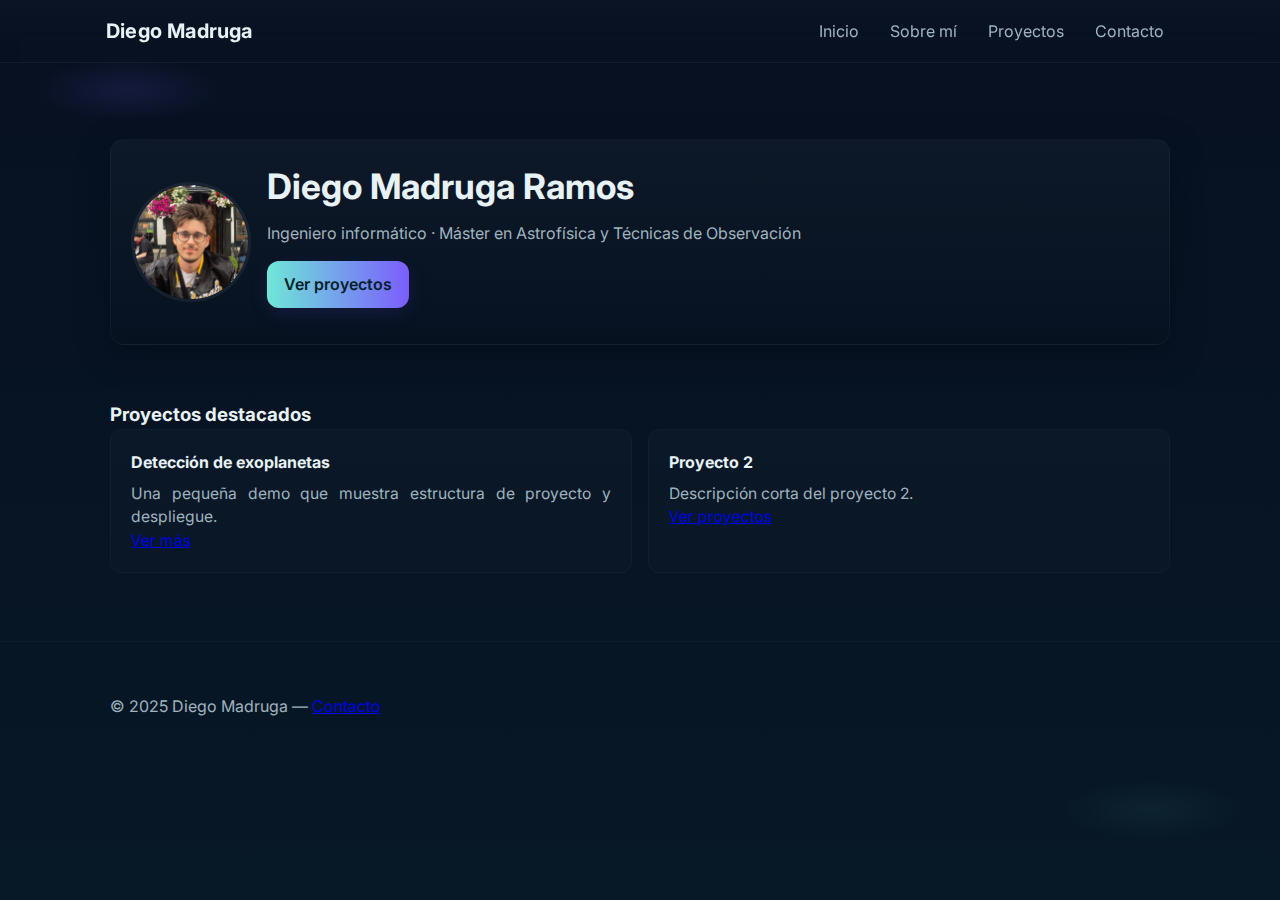
<file: index.html>
<!doctype html>
<html lang="es">
<head>
  <meta charset="utf-8">
  <meta name="viewport" content="width=device-width,initial-scale=1">
  <title>Portfolio — Diego Madruga</title>
  <link href="https://fonts.googleapis.com/css2?family=Inter:wght@300;400;600;700&family=Poppins:wght@600;700&display=swap" rel="stylesheet">
  <link rel="stylesheet" href="css/style.css">
  <meta name="description" content="Portfolio de proyectos de programación de Diego Madruga.">
</head>
<body>
  <header class="site-header">
    <div class="container">
      <h1 class="brand">Diego Madruga</h1>
      <nav class="main-nav">
        <a href="index.html">Inicio</a>
        <a href="about.html">Sobre mí</a>
        <a href="projects/index.html">Proyectos</a>
        <a href="contact.html">Contacto</a>
      </nav>
    </div>
  </header>

  <main class="container">
    <section class="hero">
      <div class="hero-card">
        <div style="display:flex;gap:1rem;align-items:center">
          <div style="width:120px;height:120px;border-radius:999px;overflow:hidden;border:3px solid rgba(255,255,255,0.06)">
            <img src="images/foto_perfil.jpg" alt="Diego" style="width:100%;height:100%;object-fit:cover;display:block">
          </div>
          <div class="intro">
            <h2>Diego Madruga Ramos</h2>
            <p>Ingeniero informático · Máster en Astrofísica y Técnicas de Observación</p>
            <p><a class="btn btn-primary" href="projects/index.html">Ver proyectos</a></p>
          </div>
        </div>
      </div>
    </section>

    <section class="projects-preview">
      <h3>Proyectos destacados</h3>
      <div class="grid">
        <article class="card">
          <h4>Detección de exoplanetas</h4>
          <p>Una pequeña demo que muestra estructura de proyecto y despliegue.</p>
          <p><a href="projects/Exoplanet-detection.html">Ver más</a></p>
        </article>

        <article class="card">
          <h4>Proyecto 2</h4>
          <p>Descripción corta del proyecto 2.</p>
          <p><a href="projects/index.html">Ver proyectos</a></p>
        </article>
      </div>
    </section>
  </main>

  <footer class="site-footer">
    <div class="container">
      <p>&copy; 2025 Diego Madruga — <a href="/contact.html">Contacto</a></p>
    </div>
  </footer>

  <script src="js/main.js"></script>
</body>
</html>
</file>
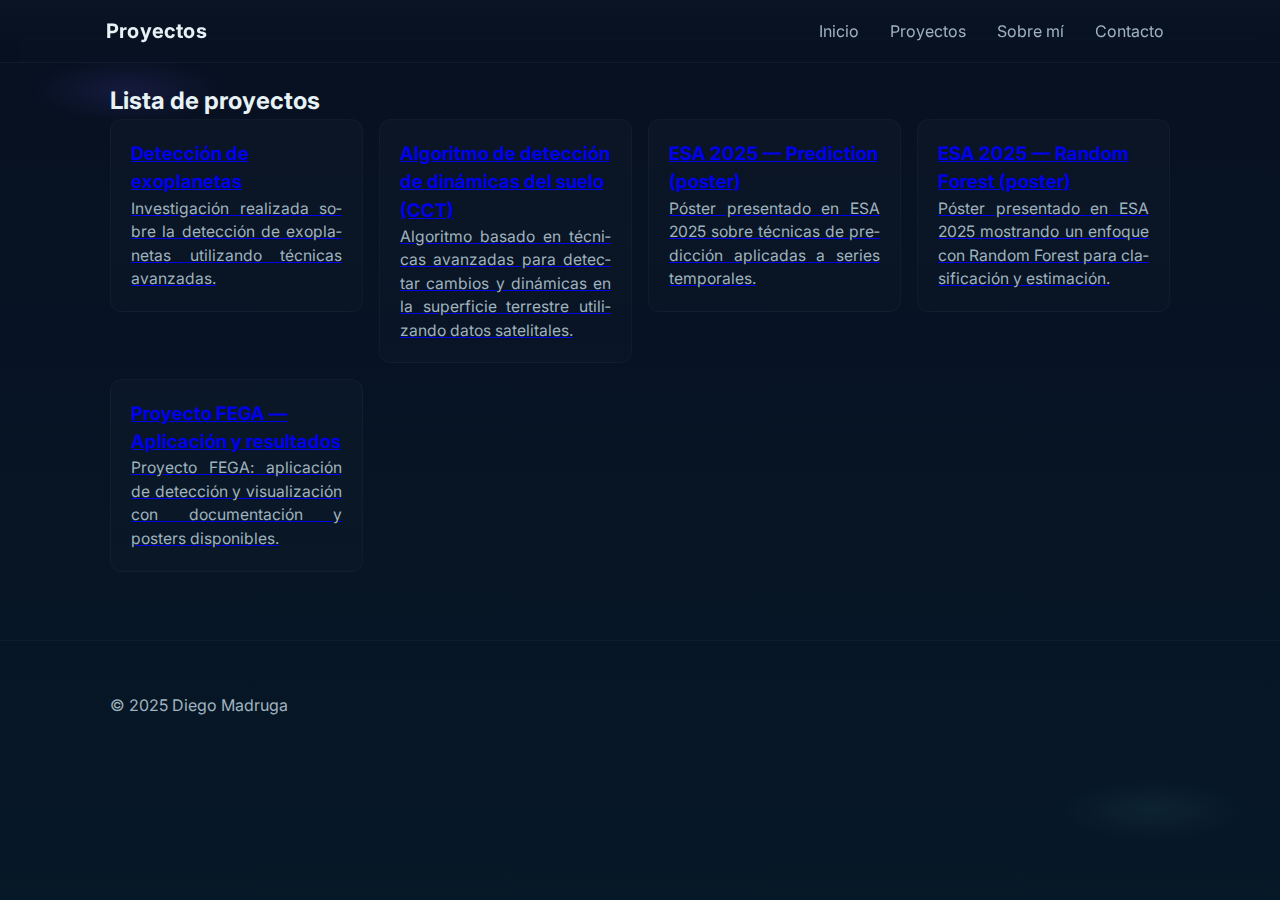
<file: projects/index.html>
<!doctype html>
<html lang="es">
<head>
  <meta charset="utf-8">
  <meta name="viewport" content="width=device-width,initial-scale=1">
  <title>Proyectos — Diego Madruga</title>
  <link href="https://fonts.googleapis.com/css2?family=Inter:wght@300;400;600;700&family=Poppins:wght@600;700&display=swap" rel="stylesheet">
  <link rel="stylesheet" href="../css/style.css">
</head>
<body>
  <header class="site-header">
    <div class="container">
      <h1 class="brand">Proyectos</h1>
      <nav class="main-nav">
        <a href="../index.html">Inicio</a>
        <a href="index.html">Proyectos</a>
        <a href="../about.html">Sobre mí</a>
        <a href="../contact.html">Contacto</a>
      </nav>
    </div>
  </header>
  <main class="container">
    <h2>Lista de proyectos</h2>
    <div class="grid">
      <a class="card-link" href="Exoplanet-detection.html"><article class="card"><h3>Detección de exoplanetas</h3><p>Investigación realizada sobre la detección de exoplanetas utilizando técnicas avanzadas.</p></article></a>

      <a class="card-link" href="CCT.html"><article class="card"><h3>Algoritmo de detección de dinámicas del suelo (CCT)</h3><p>Algoritmo basado en técnicas avanzadas para detectar cambios y dinámicas en la superficie terrestre utilizando datos satelitales.</p></article></a>
      
      <a class="card-link" href="ESA2025-prediction.html"><article class="card"><h3>ESA 2025 — Prediction (poster)</h3><p>Póster presentado en ESA 2025 sobre técnicas de predicción aplicadas a series temporales.</p></article></a>

      <a class="card-link" href="ESA2025-RF.html"><article class="card"><h3>ESA 2025 — Random Forest (poster)</h3><p>Póster presentado en ESA 2025 mostrando un enfoque con Random Forest para clasificación y estimación.</p></article></a>
      
      <a class="card-link" href="FEGA.html"><article class="card"><h3>Proyecto FEGA — Aplicación y resultados</h3><p>Proyecto FEGA: aplicación de detección y visualización con documentación y posters disponibles.</p></article></a>
    </div>
  </main>
  <footer class="site-footer"><div class="container"><p>&copy; 2025 Diego Madruga</p></div></footer>
  <script src="../js/main.js"></script>
</body>
</html>
</file>
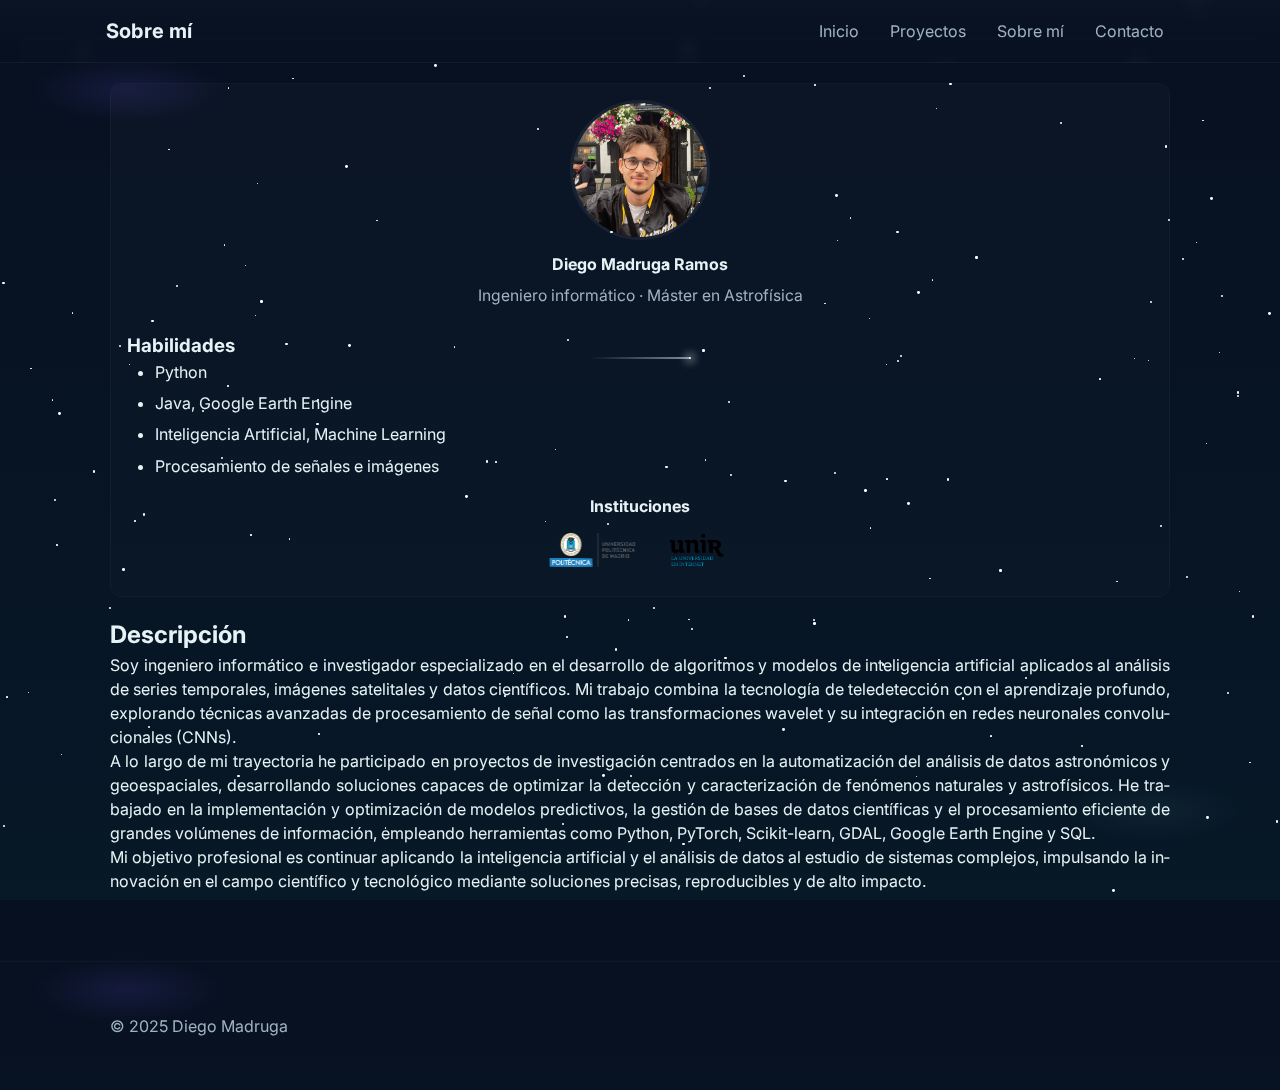
<file: about.html>
<!doctype html>
<html lang="es">
<head>
  <meta charset="utf-8">
  <meta name="viewport" content="width=device-width,initial-scale=1">
  <title>Sobre mí — Diego Madruga</title>
  <link rel="icon" type="image/png" href="images/foto_perfil.jpg">
  <link rel="shortcut icon" href="images/foto_perfil.jpg">
  <link href="https://fonts.googleapis.com/css2?family=Inter:wght@300;400;600;700&family=Poppins:wght@600;700&display=swap" rel="stylesheet">
  <link rel="stylesheet" href="css/style.css">
  <link rel="stylesheet" href="css/stars.css">
</head>
<body class="stars-bg">
  <header class="site-header">
    <div class="container">
      <h1 class="brand">Sobre mí</h1>
      <nav class="main-nav">
          <a href="index.html">Inicio</a>
          <a href="projects/index.html">Proyectos</a>
          <a href="about.html">Sobre mí</a>
          <a href="contact.html">Contacto</a>
        </nav>
    </div>
  </header>
  <main class="container">
    <div style="display:grid;grid-template-columns:1fr;gap:1.25rem;align-items:start">
      <aside class="card about-card" style="padding:1rem;width:100%">
        <div style="text-align:center">
          <div style="width:140px;height:140px;margin:0 auto;border-radius:999px;overflow:hidden;border:3px solid rgba(255,255,255,0.06)">
            <img src="images/foto_perfil.jpg" alt="Diego" style="width:100%;height:100%;object-fit:cover;display:block">
          </div>
          <h4 style="margin-top:0.75rem">Diego Madruga Ramos</h4>
          <p class="muted" style="text-align: center;">Ingeniero informático · Máster en Astrofísica</p>
      
        </div>
        <br>
        <h3>Habilidades</h3>
            <ul>
                <li>Python</li>
                <li>Java, Google Earth Engine</li>
                <li>Inteligencia Artificial, Machine Learning</li>
                <li>Procesamiento de señales e imágenes</li>
            </ul>
        <div style="margin-top:1rem;text-align:center">
          <h4 style="margin-bottom:0.5rem">Instituciones</h4>
          <div style="display:flex;gap:0.6rem;justify-content:center;align-items:center">
            <a href="https://www.upm.es" target="_blank" rel="noopener" aria-label="UPM">
              <img src="images/LOGOTIPO_leyenda_color_PNG.png" alt="UPM" style="height:48px;object-fit:contain">
            </a>
            <a href="https://www.unir.net" target="_blank" rel="noopener" aria-label="UNIR">
              <img src="images/Logo_UNIR.png" alt="UNIR" style="height:48px;object-fit:contain">
            </a>
          </div>
        </div>
      </aside>
      <div>
        <h2>Descripción</h2>
        <p>Soy ingeniero informático e investigador especializado en el desarrollo de algoritmos y modelos de inteligencia artificial aplicados al análisis de series temporales, imágenes satelitales y datos científicos. Mi trabajo combina la tecnología de teledetección con el aprendizaje profundo, explorando técnicas avanzadas de procesamiento de señal como las transformaciones wavelet y su integración en redes neuronales convolucionales (CNNs).</p>

        <p>A lo largo de mi trayectoria he participado en proyectos de investigación centrados en la automatización del análisis de datos astronómicos y geoespaciales, desarrollando soluciones capaces de optimizar la detección y caracterización de fenómenos naturales y astrofísicos. He trabajado en la implementación y optimización de modelos predictivos, la gestión de bases de datos científicas y el procesamiento eficiente de grandes volúmenes de información, empleando herramientas como Python, PyTorch, Scikit-learn, GDAL, Google Earth Engine y SQL.</p>

        <p>Mi objetivo profesional es continuar aplicando la inteligencia artificial y el análisis de datos al estudio de sistemas complejos, impulsando la innovación en el campo científico y tecnológico mediante soluciones precisas, reproducibles y de alto impacto.</p>

      </div>
    </div>
  </main>
  <footer class="site-footer"><div class="container"><p>&copy; 2025 Diego Madruga</p></div></footer>
  <script src="js/main.js"></script>
  <script src="js/stars.js"></script>
</body>
</html>
</file>
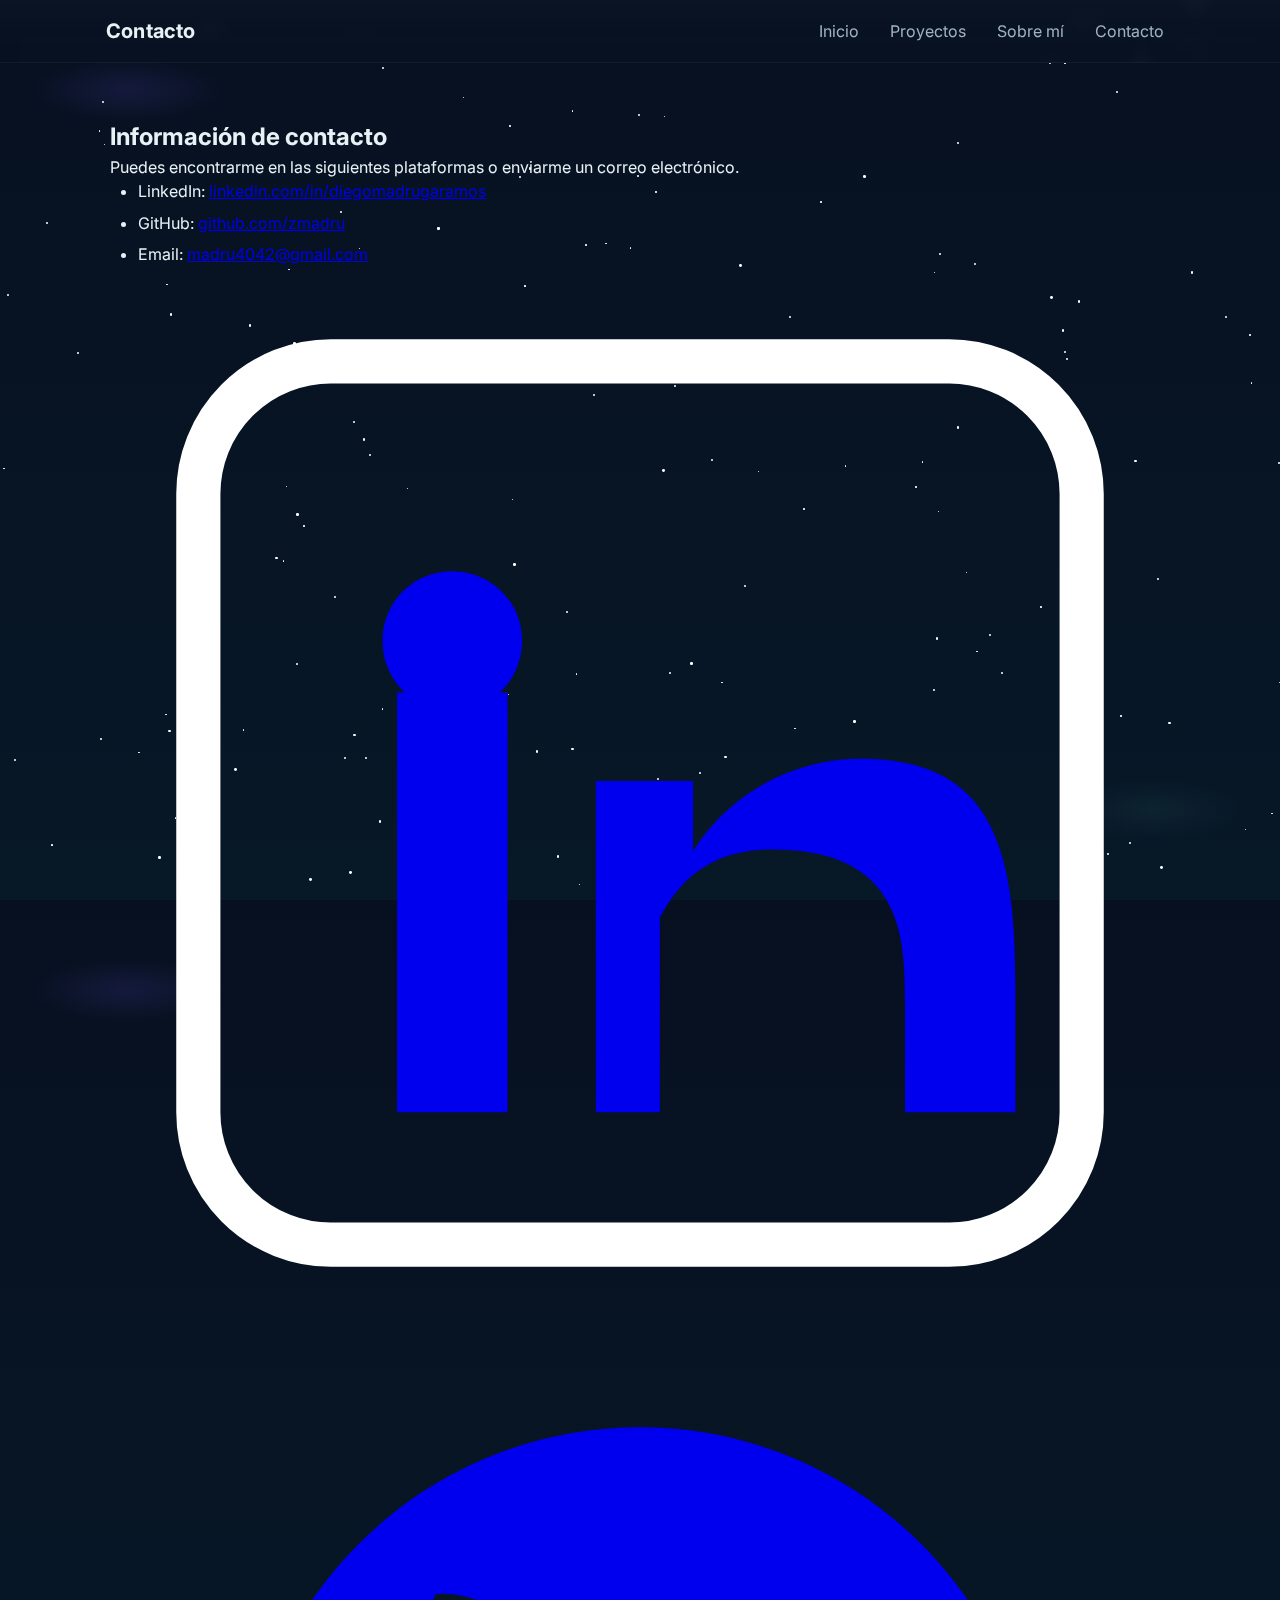
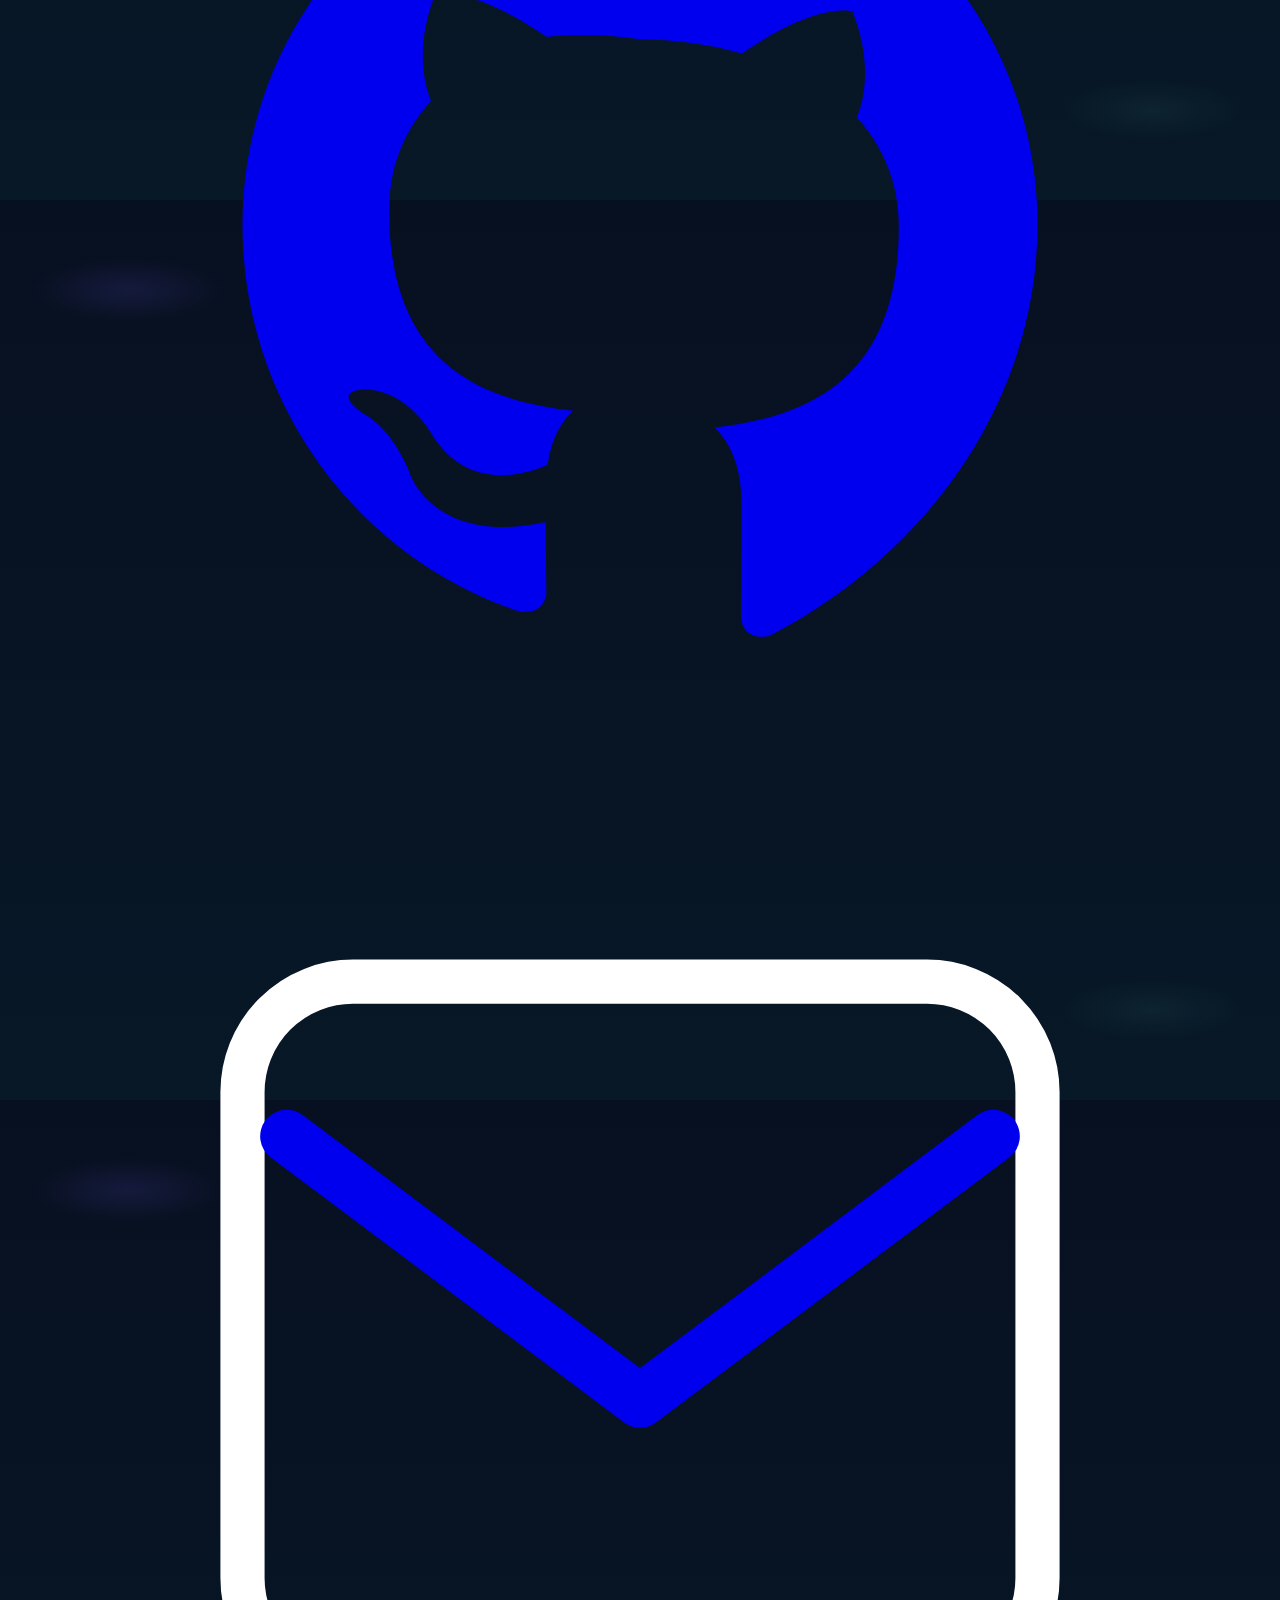
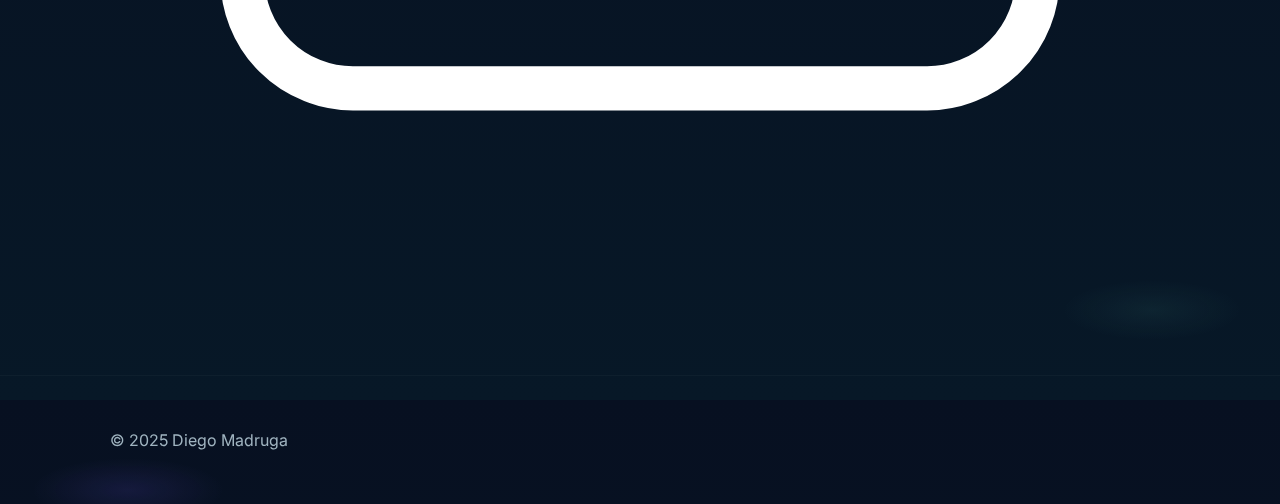
<file: contact.html>
<!doctype html>
<html lang="es">
<head>
  <meta charset="utf-8">
  <meta name="viewport" content="width=device-width,initial-scale=1">
  <title>Contacto — Diego Madruga</title>
  <link rel="icon" type="image/png" href="images/foto_perfil.jpg">
  <link rel="shortcut icon" href="images/foto_perfil.jpg">
  <link href="https://fonts.googleapis.com/css2?family=Inter:wght@300;400;600;700&family=Poppins:wght@600;700&display=swap" rel="stylesheet">
  <link rel="stylesheet" href="css/style.css">
  <link rel="stylesheet" href="css/stars.css">
</head>
<body class="stars-bg">
  <header class="site-header">
    <div class="container">
      <h1 class="brand">Contacto</h1>
      <nav class="main-nav">
        <a href="index.html">Inicio</a>
        <a href="projects/index.html">Proyectos</a>
        <a href="about.html">Sobre mí</a>
        <a href="contact.html">Contacto</a>
      </nav>
    </div>
  </header>
  <main class="container">
    <section class="section">
      <h2>Información de contacto</h2>
      <p>Puedes encontrarme en las siguientes plataformas o enviarme un correo electrónico.</p>
       <ul>
        <li>LinkedIn: <a href="https://www.linkedin.com/in/diegomadrugaramos/">linkedin.com/in/diegomadrugaramos</a></li>
        <li>GitHub: <a href="https://github.com/zmadru">github.com/zmadru</a></li>
        <li>Email: <a href="mailto:madru4042@gmail.com">madru4042@gmail.com</a></li>
      </ul>
      <!-- <div class="contact-bottom" style="margin-top: 2rem;">
        <a href="https://www.linkedin.com/in/diego-madruga-ramos-553332231/" target="_blank" rel="noopener noreferrer" aria-label="LinkedIn"><img src="images/linkedin.svg" alt="LinkedIn"></a>
        <a href="https://github.com/diegomadruga" target="_blank" rel="noopener noreferrer" aria-label="GitHub"><img src="images/github.svg" alt="GitHub"></a>
      </div> -->
        <nav class="contact-bottom" aria-label="Redes de contacto">
    <a href="https://www.linkedin.com/in/diegomadrugaramos/" target="_blank" rel="noopener" aria-label="LinkedIn">
      <svg viewBox="0 0 24 24" fill="none" xmlns="http://www.w3.org/2000/svg" aria-hidden="true">
        <rect x="2" y="2" width="20" height="20" rx="3" fill="none" stroke="rgba(255,255,255,255)"/>
        <path d="M6.5 9.5H9V19H6.5V9.5ZM7.75 6.75C8.63 6.75 9.33 7.45 9.33 8.33C9.33 9.21 8.63 9.92 7.75 9.92C6.87 9.92 6.17 9.21 6.17 8.33C6.17 7.45 6.87 6.75 7.75 6.75Z" fill="currentColor"/>
        <path d="M11 11.5H13.2V13.1C13.77 12.13 15.12 11 17 11C20 11 20.5 13.05 20.5 16.1V19H18V16.5C18 15.05 17.95 13.05 15 13.05C13.35 13.05 12.75 14.05 12.45 14.6V19H11V11.5Z" fill="currentColor"/>
      </svg>
    </a>

    <a href="https://github.com/zmadru" target="_blank" rel="noopener" aria-label="GitHub">
      <svg viewBox="0 0 24 24" fill="none" xmlns="http://www.w3.org/2000/svg" aria-hidden="true">
        <path d="M12 2C7.03 2 3 6.03 3 11c0 4.08 2.62 7.53 6.25 8.75.46.08.63-.2.63-.45 0-.22-.01-.8-.01-1.57-2.54.55-3.08-1.1-3.08-1.1-.42-1.06-1.03-1.34-1.03-1.34-.84-.58.06-.57.06-.57.93.07 1.42.95 1.42.95.82 1.4 2.15.99 2.67.76.08-.59.32-.99.58-1.22-2.03-.23-4.17-1.02-4.17-4.54 0-1.01.36-1.83.95-2.48-.1-.23-.41-1.15.09-2.4 0 0 .77-.25 2.52.95A8.68 8.68 0 0112 6.8c.78.01 1.57.11 2.31.32 1.74-1.2 2.5-.95 2.5-.95.51 1.25.2 2.17.1 2.4.59.65.95 1.47.95 2.48 0 3.52-2.14 4.31-4.18 4.54.33.29.62.85.62 1.72 0 1.24-.01 2.24-.01 2.55 0 .25.17.54.64.45C18.38 18.53 21 15.08 21 11c0-4.97-4.03-9-9-9z" fill="currentColor"/>
      </svg>
    </a>

    <a href="mailto:madru4042@gmail.com" aria-label="Enviar email">
      <svg viewBox="0 0 24 24" fill="none" xmlns="http://www.w3.org/2000/svg" aria-hidden="true">
        <path d="M3 6.5A2.5 2.5 0 015.5 4h13A2.5 2.5 0 0121 6.5v11A2.5 2.5 0 0118.5 20h-13A2.5 2.5 0 013 17.5v-11z" stroke="rgba(255,255,255,255)" fill="none"/>
        <path d="M4 7.5l8 6 8-6" stroke="currentColor" stroke-width="1.2" stroke-linecap="round" stroke-linejoin="round"/>
      </svg>
    </a>
  </nav>
    </section>
  </main>
  <footer class="site-footer"><div class="container"><p>&copy; 2025 Diego Madruga</p></div></footer>
  <script src="js/main.js"></script>
  <script src="js/stars.js"></script>
</body>
</html>
</file>
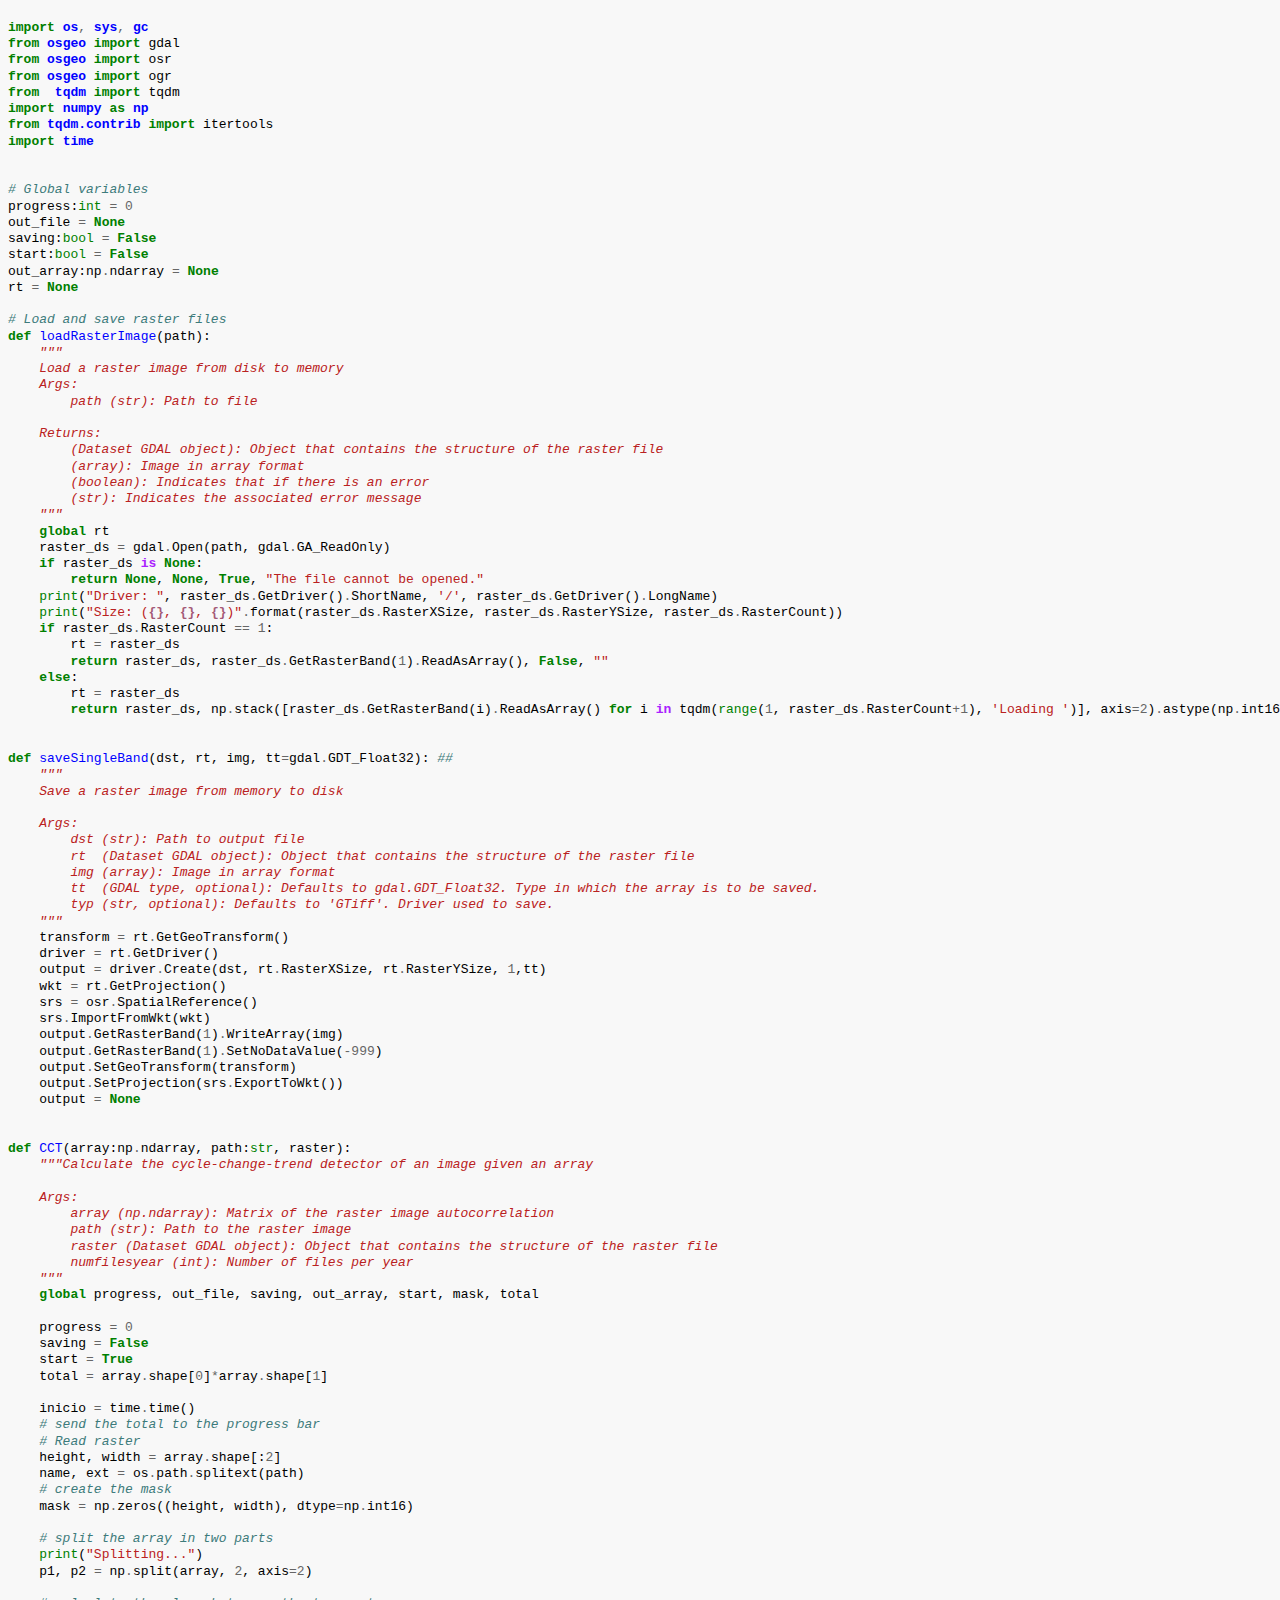
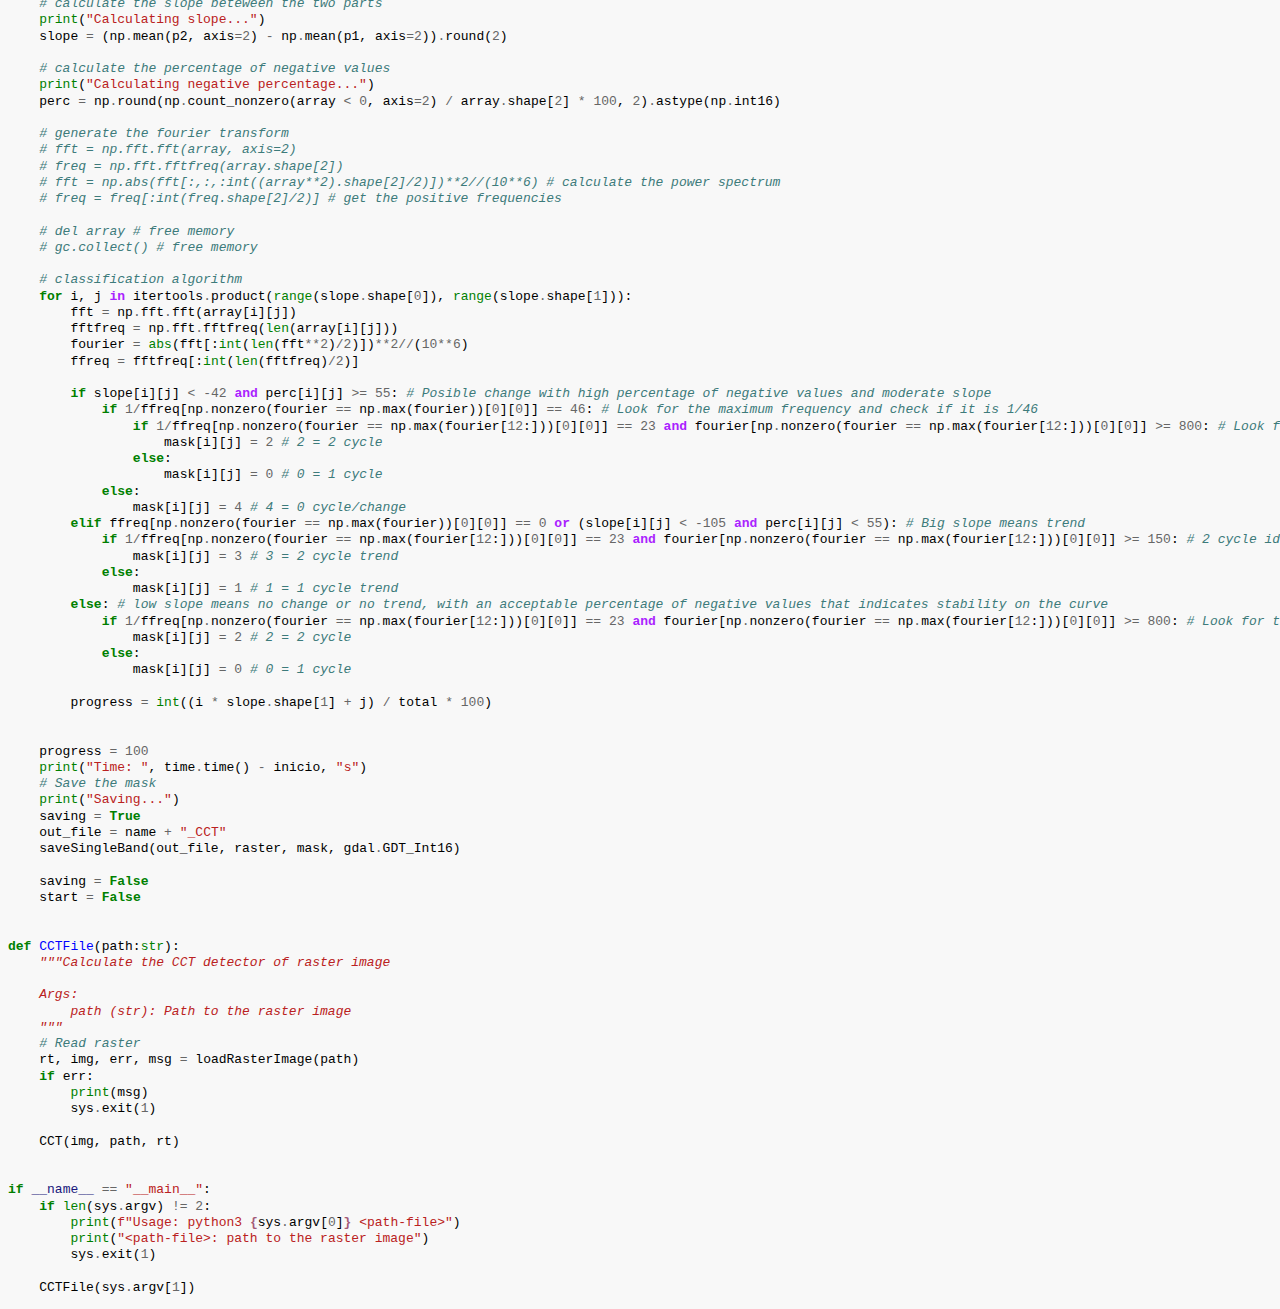
<file: files/cct.html>
<!DOCTYPE html PUBLIC "-//W3C//DTD HTML 4.01//EN"
   "http://www.w3.org/TR/html4/strict.dtd">
<!--
generated by Pygments <https://pygments.org/>
Copyright 2006-2025 by the Pygments team.
Licensed under the BSD license, see LICENSE for details.
-->
<html>
<head>
  <title></title>
  <meta http-equiv="content-type" content="text/html; charset=utf-8">
  <style type="text/css">
/*
generated by Pygments <https://pygments.org/>
Copyright 2006-2025 by the Pygments team.
Licensed under the BSD license, see LICENSE for details.
*/
pre { line-height: 125%; }
td.linenos .normal { color: inherit; background-color: transparent; padding-left: 5px; padding-right: 5px; }
span.linenos { color: inherit; background-color: transparent; padding-left: 5px; padding-right: 5px; }
td.linenos .special { color: #000000; background-color: #ffffc0; padding-left: 5px; padding-right: 5px; }
span.linenos.special { color: #000000; background-color: #ffffc0; padding-left: 5px; padding-right: 5px; }
body .hll { background-color: #ffffcc }
body { background: #f8f8f8; }
body .c { color: #3D7B7B; font-style: italic } /* Comment */
body .err { border: 1px solid #F00 } /* Error */
body .k { color: #008000; font-weight: bold } /* Keyword */
body .o { color: #666 } /* Operator */
body .ch { color: #3D7B7B; font-style: italic } /* Comment.Hashbang */
body .cm { color: #3D7B7B; font-style: italic } /* Comment.Multiline */
body .cp { color: #9C6500 } /* Comment.Preproc */
body .cpf { color: #3D7B7B; font-style: italic } /* Comment.PreprocFile */
body .c1 { color: #3D7B7B; font-style: italic } /* Comment.Single */
body .cs { color: #3D7B7B; font-style: italic } /* Comment.Special */
body .gd { color: #A00000 } /* Generic.Deleted */
body .ge { font-style: italic } /* Generic.Emph */
body .ges { font-weight: bold; font-style: italic } /* Generic.EmphStrong */
body .gr { color: #E40000 } /* Generic.Error */
body .gh { color: #000080; font-weight: bold } /* Generic.Heading */
body .gi { color: #008400 } /* Generic.Inserted */
body .go { color: #717171 } /* Generic.Output */
body .gp { color: #000080; font-weight: bold } /* Generic.Prompt */
body .gs { font-weight: bold } /* Generic.Strong */
body .gu { color: #800080; font-weight: bold } /* Generic.Subheading */
body .gt { color: #04D } /* Generic.Traceback */
body .kc { color: #008000; font-weight: bold } /* Keyword.Constant */
body .kd { color: #008000; font-weight: bold } /* Keyword.Declaration */
body .kn { color: #008000; font-weight: bold } /* Keyword.Namespace */
body .kp { color: #008000 } /* Keyword.Pseudo */
body .kr { color: #008000; font-weight: bold } /* Keyword.Reserved */
body .kt { color: #B00040 } /* Keyword.Type */
body .m { color: #666 } /* Literal.Number */
body .s { color: #BA2121 } /* Literal.String */
body .na { color: #687822 } /* Name.Attribute */
body .nb { color: #008000 } /* Name.Builtin */
body .nc { color: #00F; font-weight: bold } /* Name.Class */
body .no { color: #800 } /* Name.Constant */
body .nd { color: #A2F } /* Name.Decorator */
body .ni { color: #717171; font-weight: bold } /* Name.Entity */
body .ne { color: #CB3F38; font-weight: bold } /* Name.Exception */
body .nf { color: #00F } /* Name.Function */
body .nl { color: #767600 } /* Name.Label */
body .nn { color: #00F; font-weight: bold } /* Name.Namespace */
body .nt { color: #008000; font-weight: bold } /* Name.Tag */
body .nv { color: #19177C } /* Name.Variable */
body .ow { color: #A2F; font-weight: bold } /* Operator.Word */
body .w { color: #BBB } /* Text.Whitespace */
body .mb { color: #666 } /* Literal.Number.Bin */
body .mf { color: #666 } /* Literal.Number.Float */
body .mh { color: #666 } /* Literal.Number.Hex */
body .mi { color: #666 } /* Literal.Number.Integer */
body .mo { color: #666 } /* Literal.Number.Oct */
body .sa { color: #BA2121 } /* Literal.String.Affix */
body .sb { color: #BA2121 } /* Literal.String.Backtick */
body .sc { color: #BA2121 } /* Literal.String.Char */
body .dl { color: #BA2121 } /* Literal.String.Delimiter */
body .sd { color: #BA2121; font-style: italic } /* Literal.String.Doc */
body .s2 { color: #BA2121 } /* Literal.String.Double */
body .se { color: #AA5D1F; font-weight: bold } /* Literal.String.Escape */
body .sh { color: #BA2121 } /* Literal.String.Heredoc */
body .si { color: #A45A77; font-weight: bold } /* Literal.String.Interpol */
body .sx { color: #008000 } /* Literal.String.Other */
body .sr { color: #A45A77 } /* Literal.String.Regex */
body .s1 { color: #BA2121 } /* Literal.String.Single */
body .ss { color: #19177C } /* Literal.String.Symbol */
body .bp { color: #008000 } /* Name.Builtin.Pseudo */
body .fm { color: #00F } /* Name.Function.Magic */
body .vc { color: #19177C } /* Name.Variable.Class */
body .vg { color: #19177C } /* Name.Variable.Global */
body .vi { color: #19177C } /* Name.Variable.Instance */
body .vm { color: #19177C } /* Name.Variable.Magic */
body .il { color: #666 } /* Literal.Number.Integer.Long */

  </style>
</head>
<body>
<h2></h2>

<div class="highlight"><pre><span></span><span class="kn">import</span><span class="w"> </span><span class="nn">os</span><span class="o">,</span><span class="w"> </span><span class="nn">sys</span><span class="o">,</span><span class="w"> </span><span class="nn">gc</span>
<span class="kn">from</span><span class="w"> </span><span class="nn">osgeo</span><span class="w"> </span><span class="kn">import</span> <span class="n">gdal</span>
<span class="kn">from</span><span class="w"> </span><span class="nn">osgeo</span><span class="w"> </span><span class="kn">import</span> <span class="n">osr</span>
<span class="kn">from</span><span class="w"> </span><span class="nn">osgeo</span><span class="w"> </span><span class="kn">import</span> <span class="n">ogr</span>
<span class="kn">from</span><span class="w">  </span><span class="nn">tqdm</span><span class="w"> </span><span class="kn">import</span> <span class="n">tqdm</span>
<span class="kn">import</span><span class="w"> </span><span class="nn">numpy</span><span class="w"> </span><span class="k">as</span><span class="w"> </span><span class="nn">np</span>
<span class="kn">from</span><span class="w"> </span><span class="nn">tqdm.contrib</span><span class="w"> </span><span class="kn">import</span> <span class="n">itertools</span>
<span class="kn">import</span><span class="w"> </span><span class="nn">time</span>


<span class="c1"># Global variables</span>
<span class="n">progress</span><span class="p">:</span><span class="nb">int</span> <span class="o">=</span> <span class="mi">0</span>
<span class="n">out_file</span> <span class="o">=</span> <span class="kc">None</span>
<span class="n">saving</span><span class="p">:</span><span class="nb">bool</span> <span class="o">=</span> <span class="kc">False</span>
<span class="n">start</span><span class="p">:</span><span class="nb">bool</span> <span class="o">=</span> <span class="kc">False</span>
<span class="n">out_array</span><span class="p">:</span><span class="n">np</span><span class="o">.</span><span class="n">ndarray</span> <span class="o">=</span> <span class="kc">None</span>
<span class="n">rt</span> <span class="o">=</span> <span class="kc">None</span>

<span class="c1"># Load and save raster files</span>
<span class="k">def</span><span class="w"> </span><span class="nf">loadRasterImage</span><span class="p">(</span><span class="n">path</span><span class="p">):</span>
<span class="w">    </span><span class="sd">&quot;&quot;&quot; </span>
<span class="sd">    Load a raster image from disk to memory</span>
<span class="sd">    Args:</span>
<span class="sd">        path (str): Path to file</span>

<span class="sd">    Returns:</span>
<span class="sd">        (Dataset GDAL object): Object that contains the structure of the raster file</span>
<span class="sd">        (array): Image in array format</span>
<span class="sd">        (boolean): Indicates that if there is an error</span>
<span class="sd">        (str): Indicates the associated error message</span>
<span class="sd">    &quot;&quot;&quot;</span>
    <span class="k">global</span> <span class="n">rt</span>
    <span class="n">raster_ds</span> <span class="o">=</span> <span class="n">gdal</span><span class="o">.</span><span class="n">Open</span><span class="p">(</span><span class="n">path</span><span class="p">,</span> <span class="n">gdal</span><span class="o">.</span><span class="n">GA_ReadOnly</span><span class="p">)</span>
    <span class="k">if</span> <span class="n">raster_ds</span> <span class="ow">is</span> <span class="kc">None</span><span class="p">:</span>
        <span class="k">return</span> <span class="kc">None</span><span class="p">,</span> <span class="kc">None</span><span class="p">,</span> <span class="kc">True</span><span class="p">,</span> <span class="s2">&quot;The file cannot be opened.&quot;</span>
    <span class="nb">print</span><span class="p">(</span><span class="s2">&quot;Driver: &quot;</span><span class="p">,</span> <span class="n">raster_ds</span><span class="o">.</span><span class="n">GetDriver</span><span class="p">()</span><span class="o">.</span><span class="n">ShortName</span><span class="p">,</span> <span class="s1">&#39;/&#39;</span><span class="p">,</span> <span class="n">raster_ds</span><span class="o">.</span><span class="n">GetDriver</span><span class="p">()</span><span class="o">.</span><span class="n">LongName</span><span class="p">)</span>
    <span class="nb">print</span><span class="p">(</span><span class="s2">&quot;Size: (</span><span class="si">{}</span><span class="s2">, </span><span class="si">{}</span><span class="s2">, </span><span class="si">{}</span><span class="s2">)&quot;</span><span class="o">.</span><span class="n">format</span><span class="p">(</span><span class="n">raster_ds</span><span class="o">.</span><span class="n">RasterXSize</span><span class="p">,</span> <span class="n">raster_ds</span><span class="o">.</span><span class="n">RasterYSize</span><span class="p">,</span> <span class="n">raster_ds</span><span class="o">.</span><span class="n">RasterCount</span><span class="p">))</span>
    <span class="k">if</span> <span class="n">raster_ds</span><span class="o">.</span><span class="n">RasterCount</span> <span class="o">==</span> <span class="mi">1</span><span class="p">:</span>
        <span class="n">rt</span> <span class="o">=</span> <span class="n">raster_ds</span>
        <span class="k">return</span> <span class="n">raster_ds</span><span class="p">,</span> <span class="n">raster_ds</span><span class="o">.</span><span class="n">GetRasterBand</span><span class="p">(</span><span class="mi">1</span><span class="p">)</span><span class="o">.</span><span class="n">ReadAsArray</span><span class="p">(),</span> <span class="kc">False</span><span class="p">,</span> <span class="s2">&quot;&quot;</span>
    <span class="k">else</span><span class="p">:</span>
        <span class="n">rt</span> <span class="o">=</span> <span class="n">raster_ds</span>
        <span class="k">return</span> <span class="n">raster_ds</span><span class="p">,</span> <span class="n">np</span><span class="o">.</span><span class="n">stack</span><span class="p">([</span><span class="n">raster_ds</span><span class="o">.</span><span class="n">GetRasterBand</span><span class="p">(</span><span class="n">i</span><span class="p">)</span><span class="o">.</span><span class="n">ReadAsArray</span><span class="p">()</span> <span class="k">for</span> <span class="n">i</span> <span class="ow">in</span> <span class="n">tqdm</span><span class="p">(</span><span class="nb">range</span><span class="p">(</span><span class="mi">1</span><span class="p">,</span> <span class="n">raster_ds</span><span class="o">.</span><span class="n">RasterCount</span><span class="o">+</span><span class="mi">1</span><span class="p">),</span> <span class="s1">&#39;Loading &#39;</span><span class="p">)],</span> <span class="n">axis</span><span class="o">=</span><span class="mi">2</span><span class="p">)</span><span class="o">.</span><span class="n">astype</span><span class="p">(</span><span class="n">np</span><span class="o">.</span><span class="n">int16</span><span class="p">),</span> <span class="kc">False</span><span class="p">,</span> <span class="s2">&quot;&quot;</span>
     

<span class="k">def</span><span class="w"> </span><span class="nf">saveSingleBand</span><span class="p">(</span><span class="n">dst</span><span class="p">,</span> <span class="n">rt</span><span class="p">,</span> <span class="n">img</span><span class="p">,</span> <span class="n">tt</span><span class="o">=</span><span class="n">gdal</span><span class="o">.</span><span class="n">GDT_Float32</span><span class="p">):</span> <span class="c1">##</span>
<span class="w">    </span><span class="sd">&quot;&quot;&quot;</span>
<span class="sd">    Save a raster image from memory to disk</span>

<span class="sd">    Args:</span>
<span class="sd">        dst (str): Path to output file</span>
<span class="sd">        rt  (Dataset GDAL object): Object that contains the structure of the raster file</span>
<span class="sd">        img (array): Image in array format</span>
<span class="sd">        tt  (GDAL type, optional): Defaults to gdal.GDT_Float32. Type in which the array is to be saved.</span>
<span class="sd">        typ (str, optional): Defaults to &#39;GTiff&#39;. Driver used to save.</span>
<span class="sd">    &quot;&quot;&quot;</span>
    <span class="n">transform</span> <span class="o">=</span> <span class="n">rt</span><span class="o">.</span><span class="n">GetGeoTransform</span><span class="p">()</span>
    <span class="n">driver</span> <span class="o">=</span> <span class="n">rt</span><span class="o">.</span><span class="n">GetDriver</span><span class="p">()</span>
    <span class="n">output</span> <span class="o">=</span> <span class="n">driver</span><span class="o">.</span><span class="n">Create</span><span class="p">(</span><span class="n">dst</span><span class="p">,</span> <span class="n">rt</span><span class="o">.</span><span class="n">RasterXSize</span><span class="p">,</span> <span class="n">rt</span><span class="o">.</span><span class="n">RasterYSize</span><span class="p">,</span> <span class="mi">1</span><span class="p">,</span><span class="n">tt</span><span class="p">)</span>
    <span class="n">wkt</span> <span class="o">=</span> <span class="n">rt</span><span class="o">.</span><span class="n">GetProjection</span><span class="p">()</span>
    <span class="n">srs</span> <span class="o">=</span> <span class="n">osr</span><span class="o">.</span><span class="n">SpatialReference</span><span class="p">()</span>
    <span class="n">srs</span><span class="o">.</span><span class="n">ImportFromWkt</span><span class="p">(</span><span class="n">wkt</span><span class="p">)</span>
    <span class="n">output</span><span class="o">.</span><span class="n">GetRasterBand</span><span class="p">(</span><span class="mi">1</span><span class="p">)</span><span class="o">.</span><span class="n">WriteArray</span><span class="p">(</span><span class="n">img</span><span class="p">)</span>
    <span class="n">output</span><span class="o">.</span><span class="n">GetRasterBand</span><span class="p">(</span><span class="mi">1</span><span class="p">)</span><span class="o">.</span><span class="n">SetNoDataValue</span><span class="p">(</span><span class="o">-</span><span class="mi">999</span><span class="p">)</span>
    <span class="n">output</span><span class="o">.</span><span class="n">SetGeoTransform</span><span class="p">(</span><span class="n">transform</span><span class="p">)</span>
    <span class="n">output</span><span class="o">.</span><span class="n">SetProjection</span><span class="p">(</span><span class="n">srs</span><span class="o">.</span><span class="n">ExportToWkt</span><span class="p">())</span>
    <span class="n">output</span> <span class="o">=</span> <span class="kc">None</span>   


<span class="k">def</span><span class="w"> </span><span class="nf">CCT</span><span class="p">(</span><span class="n">array</span><span class="p">:</span><span class="n">np</span><span class="o">.</span><span class="n">ndarray</span><span class="p">,</span> <span class="n">path</span><span class="p">:</span><span class="nb">str</span><span class="p">,</span> <span class="n">raster</span><span class="p">):</span>
<span class="w">    </span><span class="sd">&quot;&quot;&quot;Calculate the cycle-change-trend detector of an image given an array</span>
<span class="sd">    </span>
<span class="sd">    Args:</span>
<span class="sd">        array (np.ndarray): Matrix of the raster image autocorrelation</span>
<span class="sd">        path (str): Path to the raster image</span>
<span class="sd">        raster (Dataset GDAL object): Object that contains the structure of the raster file</span>
<span class="sd">        numfilesyear (int): Number of files per year</span>
<span class="sd">    &quot;&quot;&quot;</span>
    <span class="k">global</span> <span class="n">progress</span><span class="p">,</span> <span class="n">out_file</span><span class="p">,</span> <span class="n">saving</span><span class="p">,</span> <span class="n">out_array</span><span class="p">,</span> <span class="n">start</span><span class="p">,</span> <span class="n">mask</span><span class="p">,</span> <span class="n">total</span>

    <span class="n">progress</span> <span class="o">=</span> <span class="mi">0</span>
    <span class="n">saving</span> <span class="o">=</span> <span class="kc">False</span>
    <span class="n">start</span> <span class="o">=</span> <span class="kc">True</span>
    <span class="n">total</span> <span class="o">=</span> <span class="n">array</span><span class="o">.</span><span class="n">shape</span><span class="p">[</span><span class="mi">0</span><span class="p">]</span><span class="o">*</span><span class="n">array</span><span class="o">.</span><span class="n">shape</span><span class="p">[</span><span class="mi">1</span><span class="p">]</span>
    
    <span class="n">inicio</span> <span class="o">=</span> <span class="n">time</span><span class="o">.</span><span class="n">time</span><span class="p">()</span>
    <span class="c1"># send the total to the progress bar</span>
    <span class="c1"># Read raster</span>
    <span class="n">height</span><span class="p">,</span> <span class="n">width</span> <span class="o">=</span> <span class="n">array</span><span class="o">.</span><span class="n">shape</span><span class="p">[:</span><span class="mi">2</span><span class="p">]</span>
    <span class="n">name</span><span class="p">,</span> <span class="n">ext</span> <span class="o">=</span> <span class="n">os</span><span class="o">.</span><span class="n">path</span><span class="o">.</span><span class="n">splitext</span><span class="p">(</span><span class="n">path</span><span class="p">)</span>
    <span class="c1"># create the mask</span>
    <span class="n">mask</span> <span class="o">=</span> <span class="n">np</span><span class="o">.</span><span class="n">zeros</span><span class="p">((</span><span class="n">height</span><span class="p">,</span> <span class="n">width</span><span class="p">),</span> <span class="n">dtype</span><span class="o">=</span><span class="n">np</span><span class="o">.</span><span class="n">int16</span><span class="p">)</span>
    
    <span class="c1"># split the array in two parts</span>
    <span class="nb">print</span><span class="p">(</span><span class="s2">&quot;Splitting...&quot;</span><span class="p">)</span>
    <span class="n">p1</span><span class="p">,</span> <span class="n">p2</span> <span class="o">=</span> <span class="n">np</span><span class="o">.</span><span class="n">split</span><span class="p">(</span><span class="n">array</span><span class="p">,</span> <span class="mi">2</span><span class="p">,</span> <span class="n">axis</span><span class="o">=</span><span class="mi">2</span><span class="p">)</span>
    
    <span class="c1"># calculate the slope beteween the two parts</span>
    <span class="nb">print</span><span class="p">(</span><span class="s2">&quot;Calculating slope...&quot;</span><span class="p">)</span>
    <span class="n">slope</span> <span class="o">=</span> <span class="p">(</span><span class="n">np</span><span class="o">.</span><span class="n">mean</span><span class="p">(</span><span class="n">p2</span><span class="p">,</span> <span class="n">axis</span><span class="o">=</span><span class="mi">2</span><span class="p">)</span> <span class="o">-</span> <span class="n">np</span><span class="o">.</span><span class="n">mean</span><span class="p">(</span><span class="n">p1</span><span class="p">,</span> <span class="n">axis</span><span class="o">=</span><span class="mi">2</span><span class="p">))</span><span class="o">.</span><span class="n">round</span><span class="p">(</span><span class="mi">2</span><span class="p">)</span>
    
    <span class="c1"># calculate the percentage of negative values</span>
    <span class="nb">print</span><span class="p">(</span><span class="s2">&quot;Calculating negative percentage...&quot;</span><span class="p">)</span>
    <span class="n">perc</span> <span class="o">=</span> <span class="n">np</span><span class="o">.</span><span class="n">round</span><span class="p">(</span><span class="n">np</span><span class="o">.</span><span class="n">count_nonzero</span><span class="p">(</span><span class="n">array</span> <span class="o">&lt;</span> <span class="mi">0</span><span class="p">,</span> <span class="n">axis</span><span class="o">=</span><span class="mi">2</span><span class="p">)</span> <span class="o">/</span> <span class="n">array</span><span class="o">.</span><span class="n">shape</span><span class="p">[</span><span class="mi">2</span><span class="p">]</span> <span class="o">*</span> <span class="mi">100</span><span class="p">,</span> <span class="mi">2</span><span class="p">)</span><span class="o">.</span><span class="n">astype</span><span class="p">(</span><span class="n">np</span><span class="o">.</span><span class="n">int16</span><span class="p">)</span>
    
    <span class="c1"># generate the fourier transform</span>
    <span class="c1"># fft = np.fft.fft(array, axis=2)</span>
    <span class="c1"># freq = np.fft.fftfreq(array.shape[2])</span>
    <span class="c1"># fft = np.abs(fft[:,:,:int((array**2).shape[2]/2)])**2//(10**6) # calculate the power spectrum</span>
    <span class="c1"># freq = freq[:int(freq.shape[2]/2)] # get the positive frequencies</span>

    <span class="c1"># del array # free memory</span>
    <span class="c1"># gc.collect() # free memory</span>
    
    <span class="c1"># classification algorithm</span>
    <span class="k">for</span> <span class="n">i</span><span class="p">,</span> <span class="n">j</span> <span class="ow">in</span> <span class="n">itertools</span><span class="o">.</span><span class="n">product</span><span class="p">(</span><span class="nb">range</span><span class="p">(</span><span class="n">slope</span><span class="o">.</span><span class="n">shape</span><span class="p">[</span><span class="mi">0</span><span class="p">]),</span> <span class="nb">range</span><span class="p">(</span><span class="n">slope</span><span class="o">.</span><span class="n">shape</span><span class="p">[</span><span class="mi">1</span><span class="p">])):</span>
        <span class="n">fft</span> <span class="o">=</span> <span class="n">np</span><span class="o">.</span><span class="n">fft</span><span class="o">.</span><span class="n">fft</span><span class="p">(</span><span class="n">array</span><span class="p">[</span><span class="n">i</span><span class="p">][</span><span class="n">j</span><span class="p">])</span>
        <span class="n">fftfreq</span> <span class="o">=</span> <span class="n">np</span><span class="o">.</span><span class="n">fft</span><span class="o">.</span><span class="n">fftfreq</span><span class="p">(</span><span class="nb">len</span><span class="p">(</span><span class="n">array</span><span class="p">[</span><span class="n">i</span><span class="p">][</span><span class="n">j</span><span class="p">]))</span>
        <span class="n">fourier</span> <span class="o">=</span> <span class="nb">abs</span><span class="p">(</span><span class="n">fft</span><span class="p">[:</span><span class="nb">int</span><span class="p">(</span><span class="nb">len</span><span class="p">(</span><span class="n">fft</span><span class="o">**</span><span class="mi">2</span><span class="p">)</span><span class="o">/</span><span class="mi">2</span><span class="p">)])</span><span class="o">**</span><span class="mi">2</span><span class="o">//</span><span class="p">(</span><span class="mi">10</span><span class="o">**</span><span class="mi">6</span><span class="p">)</span>
        <span class="n">ffreq</span> <span class="o">=</span> <span class="n">fftfreq</span><span class="p">[:</span><span class="nb">int</span><span class="p">(</span><span class="nb">len</span><span class="p">(</span><span class="n">fftfreq</span><span class="p">)</span><span class="o">/</span><span class="mi">2</span><span class="p">)]</span>
        
        <span class="k">if</span> <span class="n">slope</span><span class="p">[</span><span class="n">i</span><span class="p">][</span><span class="n">j</span><span class="p">]</span> <span class="o">&lt;</span> <span class="o">-</span><span class="mi">42</span> <span class="ow">and</span> <span class="n">perc</span><span class="p">[</span><span class="n">i</span><span class="p">][</span><span class="n">j</span><span class="p">]</span> <span class="o">&gt;=</span> <span class="mi">55</span><span class="p">:</span> <span class="c1"># Posible change with high percentage of negative values and moderate slope</span>
            <span class="k">if</span> <span class="mi">1</span><span class="o">/</span><span class="n">ffreq</span><span class="p">[</span><span class="n">np</span><span class="o">.</span><span class="n">nonzero</span><span class="p">(</span><span class="n">fourier</span> <span class="o">==</span> <span class="n">np</span><span class="o">.</span><span class="n">max</span><span class="p">(</span><span class="n">fourier</span><span class="p">))[</span><span class="mi">0</span><span class="p">][</span><span class="mi">0</span><span class="p">]]</span> <span class="o">==</span> <span class="mi">46</span><span class="p">:</span> <span class="c1"># Look for the maximum frequency and check if it is 1/46</span>
                <span class="k">if</span> <span class="mi">1</span><span class="o">/</span><span class="n">ffreq</span><span class="p">[</span><span class="n">np</span><span class="o">.</span><span class="n">nonzero</span><span class="p">(</span><span class="n">fourier</span> <span class="o">==</span> <span class="n">np</span><span class="o">.</span><span class="n">max</span><span class="p">(</span><span class="n">fourier</span><span class="p">[</span><span class="mi">12</span><span class="p">:]))[</span><span class="mi">0</span><span class="p">][</span><span class="mi">0</span><span class="p">]]</span> <span class="o">==</span> <span class="mi">23</span> <span class="ow">and</span> <span class="n">fourier</span><span class="p">[</span><span class="n">np</span><span class="o">.</span><span class="n">nonzero</span><span class="p">(</span><span class="n">fourier</span> <span class="o">==</span> <span class="n">np</span><span class="o">.</span><span class="n">max</span><span class="p">(</span><span class="n">fourier</span><span class="p">[</span><span class="mi">12</span><span class="p">:]))[</span><span class="mi">0</span><span class="p">][</span><span class="mi">0</span><span class="p">]]</span> <span class="o">&gt;=</span> <span class="mi">800</span><span class="p">:</span> <span class="c1"># Look for the second maximum frequency and check if it is 1/23</span>
                    <span class="n">mask</span><span class="p">[</span><span class="n">i</span><span class="p">][</span><span class="n">j</span><span class="p">]</span> <span class="o">=</span> <span class="mi">2</span> <span class="c1"># 2 = 2 cycle </span>
                <span class="k">else</span><span class="p">:</span>
                    <span class="n">mask</span><span class="p">[</span><span class="n">i</span><span class="p">][</span><span class="n">j</span><span class="p">]</span> <span class="o">=</span> <span class="mi">0</span> <span class="c1"># 0 = 1 cycle</span>
            <span class="k">else</span><span class="p">:</span>
                <span class="n">mask</span><span class="p">[</span><span class="n">i</span><span class="p">][</span><span class="n">j</span><span class="p">]</span> <span class="o">=</span> <span class="mi">4</span> <span class="c1"># 4 = 0 cycle/change</span>
        <span class="k">elif</span> <span class="n">ffreq</span><span class="p">[</span><span class="n">np</span><span class="o">.</span><span class="n">nonzero</span><span class="p">(</span><span class="n">fourier</span> <span class="o">==</span> <span class="n">np</span><span class="o">.</span><span class="n">max</span><span class="p">(</span><span class="n">fourier</span><span class="p">))[</span><span class="mi">0</span><span class="p">][</span><span class="mi">0</span><span class="p">]]</span> <span class="o">==</span> <span class="mi">0</span> <span class="ow">or</span> <span class="p">(</span><span class="n">slope</span><span class="p">[</span><span class="n">i</span><span class="p">][</span><span class="n">j</span><span class="p">]</span> <span class="o">&lt;</span> <span class="o">-</span><span class="mi">105</span> <span class="ow">and</span> <span class="n">perc</span><span class="p">[</span><span class="n">i</span><span class="p">][</span><span class="n">j</span><span class="p">]</span> <span class="o">&lt;</span> <span class="mi">55</span><span class="p">):</span> <span class="c1"># Big slope means trend</span>
            <span class="k">if</span> <span class="mi">1</span><span class="o">/</span><span class="n">ffreq</span><span class="p">[</span><span class="n">np</span><span class="o">.</span><span class="n">nonzero</span><span class="p">(</span><span class="n">fourier</span> <span class="o">==</span> <span class="n">np</span><span class="o">.</span><span class="n">max</span><span class="p">(</span><span class="n">fourier</span><span class="p">[</span><span class="mi">12</span><span class="p">:]))[</span><span class="mi">0</span><span class="p">][</span><span class="mi">0</span><span class="p">]]</span> <span class="o">==</span> <span class="mi">23</span> <span class="ow">and</span> <span class="n">fourier</span><span class="p">[</span><span class="n">np</span><span class="o">.</span><span class="n">nonzero</span><span class="p">(</span><span class="n">fourier</span> <span class="o">==</span> <span class="n">np</span><span class="o">.</span><span class="n">max</span><span class="p">(</span><span class="n">fourier</span><span class="p">[</span><span class="mi">12</span><span class="p">:]))[</span><span class="mi">0</span><span class="p">][</span><span class="mi">0</span><span class="p">]]</span> <span class="o">&gt;=</span> <span class="mi">150</span><span class="p">:</span> <span class="c1"># 2 cycle identification</span>
                <span class="n">mask</span><span class="p">[</span><span class="n">i</span><span class="p">][</span><span class="n">j</span><span class="p">]</span> <span class="o">=</span> <span class="mi">3</span> <span class="c1"># 3 = 2 cycle trend</span>
            <span class="k">else</span><span class="p">:</span>
                <span class="n">mask</span><span class="p">[</span><span class="n">i</span><span class="p">][</span><span class="n">j</span><span class="p">]</span> <span class="o">=</span> <span class="mi">1</span> <span class="c1"># 1 = 1 cycle trend</span>
        <span class="k">else</span><span class="p">:</span> <span class="c1"># low slope means no change or no trend, with an acceptable percentage of negative values that indicates stability on the curve</span>
            <span class="k">if</span> <span class="mi">1</span><span class="o">/</span><span class="n">ffreq</span><span class="p">[</span><span class="n">np</span><span class="o">.</span><span class="n">nonzero</span><span class="p">(</span><span class="n">fourier</span> <span class="o">==</span> <span class="n">np</span><span class="o">.</span><span class="n">max</span><span class="p">(</span><span class="n">fourier</span><span class="p">[</span><span class="mi">12</span><span class="p">:]))[</span><span class="mi">0</span><span class="p">][</span><span class="mi">0</span><span class="p">]]</span> <span class="o">==</span> <span class="mi">23</span> <span class="ow">and</span> <span class="n">fourier</span><span class="p">[</span><span class="n">np</span><span class="o">.</span><span class="n">nonzero</span><span class="p">(</span><span class="n">fourier</span> <span class="o">==</span> <span class="n">np</span><span class="o">.</span><span class="n">max</span><span class="p">(</span><span class="n">fourier</span><span class="p">[</span><span class="mi">12</span><span class="p">:]))[</span><span class="mi">0</span><span class="p">][</span><span class="mi">0</span><span class="p">]]</span> <span class="o">&gt;=</span> <span class="mi">800</span><span class="p">:</span> <span class="c1"># Look for the second maximum frequency and check if it is 1/23</span>
                <span class="n">mask</span><span class="p">[</span><span class="n">i</span><span class="p">][</span><span class="n">j</span><span class="p">]</span> <span class="o">=</span> <span class="mi">2</span> <span class="c1"># 2 = 2 cycle</span>
            <span class="k">else</span><span class="p">:</span>  
                <span class="n">mask</span><span class="p">[</span><span class="n">i</span><span class="p">][</span><span class="n">j</span><span class="p">]</span> <span class="o">=</span> <span class="mi">0</span> <span class="c1"># 0 = 1 cycle</span>
                
        <span class="n">progress</span> <span class="o">=</span> <span class="nb">int</span><span class="p">((</span><span class="n">i</span> <span class="o">*</span> <span class="n">slope</span><span class="o">.</span><span class="n">shape</span><span class="p">[</span><span class="mi">1</span><span class="p">]</span> <span class="o">+</span> <span class="n">j</span><span class="p">)</span> <span class="o">/</span> <span class="n">total</span> <span class="o">*</span> <span class="mi">100</span><span class="p">)</span>

    
    <span class="n">progress</span> <span class="o">=</span> <span class="mi">100</span>
    <span class="nb">print</span><span class="p">(</span><span class="s2">&quot;Time: &quot;</span><span class="p">,</span> <span class="n">time</span><span class="o">.</span><span class="n">time</span><span class="p">()</span> <span class="o">-</span> <span class="n">inicio</span><span class="p">,</span> <span class="s2">&quot;s&quot;</span><span class="p">)</span>
    <span class="c1"># Save the mask</span>
    <span class="nb">print</span><span class="p">(</span><span class="s2">&quot;Saving...&quot;</span><span class="p">)</span>
    <span class="n">saving</span> <span class="o">=</span> <span class="kc">True</span>
    <span class="n">out_file</span> <span class="o">=</span> <span class="n">name</span> <span class="o">+</span> <span class="s2">&quot;_CCT&quot;</span>
    <span class="n">saveSingleBand</span><span class="p">(</span><span class="n">out_file</span><span class="p">,</span> <span class="n">raster</span><span class="p">,</span> <span class="n">mask</span><span class="p">,</span> <span class="n">gdal</span><span class="o">.</span><span class="n">GDT_Int16</span><span class="p">)</span>
    
    <span class="n">saving</span> <span class="o">=</span> <span class="kc">False</span>
    <span class="n">start</span> <span class="o">=</span> <span class="kc">False</span>


<span class="k">def</span><span class="w"> </span><span class="nf">CCTFile</span><span class="p">(</span><span class="n">path</span><span class="p">:</span><span class="nb">str</span><span class="p">):</span>
<span class="w">    </span><span class="sd">&quot;&quot;&quot;Calculate the CCT detector of raster image </span>

<span class="sd">    Args:</span>
<span class="sd">        path (str): Path to the raster image</span>
<span class="sd">    &quot;&quot;&quot;</span>
    <span class="c1"># Read raster</span>
    <span class="n">rt</span><span class="p">,</span> <span class="n">img</span><span class="p">,</span> <span class="n">err</span><span class="p">,</span> <span class="n">msg</span> <span class="o">=</span> <span class="n">loadRasterImage</span><span class="p">(</span><span class="n">path</span><span class="p">)</span> 
    <span class="k">if</span> <span class="n">err</span><span class="p">:</span>
        <span class="nb">print</span><span class="p">(</span><span class="n">msg</span><span class="p">)</span>
        <span class="n">sys</span><span class="o">.</span><span class="n">exit</span><span class="p">(</span><span class="mi">1</span><span class="p">)</span>

    <span class="n">CCT</span><span class="p">(</span><span class="n">img</span><span class="p">,</span> <span class="n">path</span><span class="p">,</span> <span class="n">rt</span><span class="p">)</span>
    
    
<span class="k">if</span> <span class="vm">__name__</span> <span class="o">==</span> <span class="s2">&quot;__main__&quot;</span><span class="p">:</span>
    <span class="k">if</span> <span class="nb">len</span><span class="p">(</span><span class="n">sys</span><span class="o">.</span><span class="n">argv</span><span class="p">)</span> <span class="o">!=</span> <span class="mi">2</span><span class="p">:</span>
        <span class="nb">print</span><span class="p">(</span><span class="sa">f</span><span class="s2">&quot;Usage: python3 </span><span class="si">{</span><span class="n">sys</span><span class="o">.</span><span class="n">argv</span><span class="p">[</span><span class="mi">0</span><span class="p">]</span><span class="si">}</span><span class="s2"> &lt;path-file&gt;&quot;</span><span class="p">)</span>
        <span class="nb">print</span><span class="p">(</span><span class="s2">&quot;&lt;path-file&gt;: path to the raster image&quot;</span><span class="p">)</span>
        <span class="n">sys</span><span class="o">.</span><span class="n">exit</span><span class="p">(</span><span class="mi">1</span><span class="p">)</span>
        
    <span class="n">CCTFile</span><span class="p">(</span><span class="n">sys</span><span class="o">.</span><span class="n">argv</span><span class="p">[</span><span class="mi">1</span><span class="p">])</span>
</pre></div>
</body>
</html>
</file>
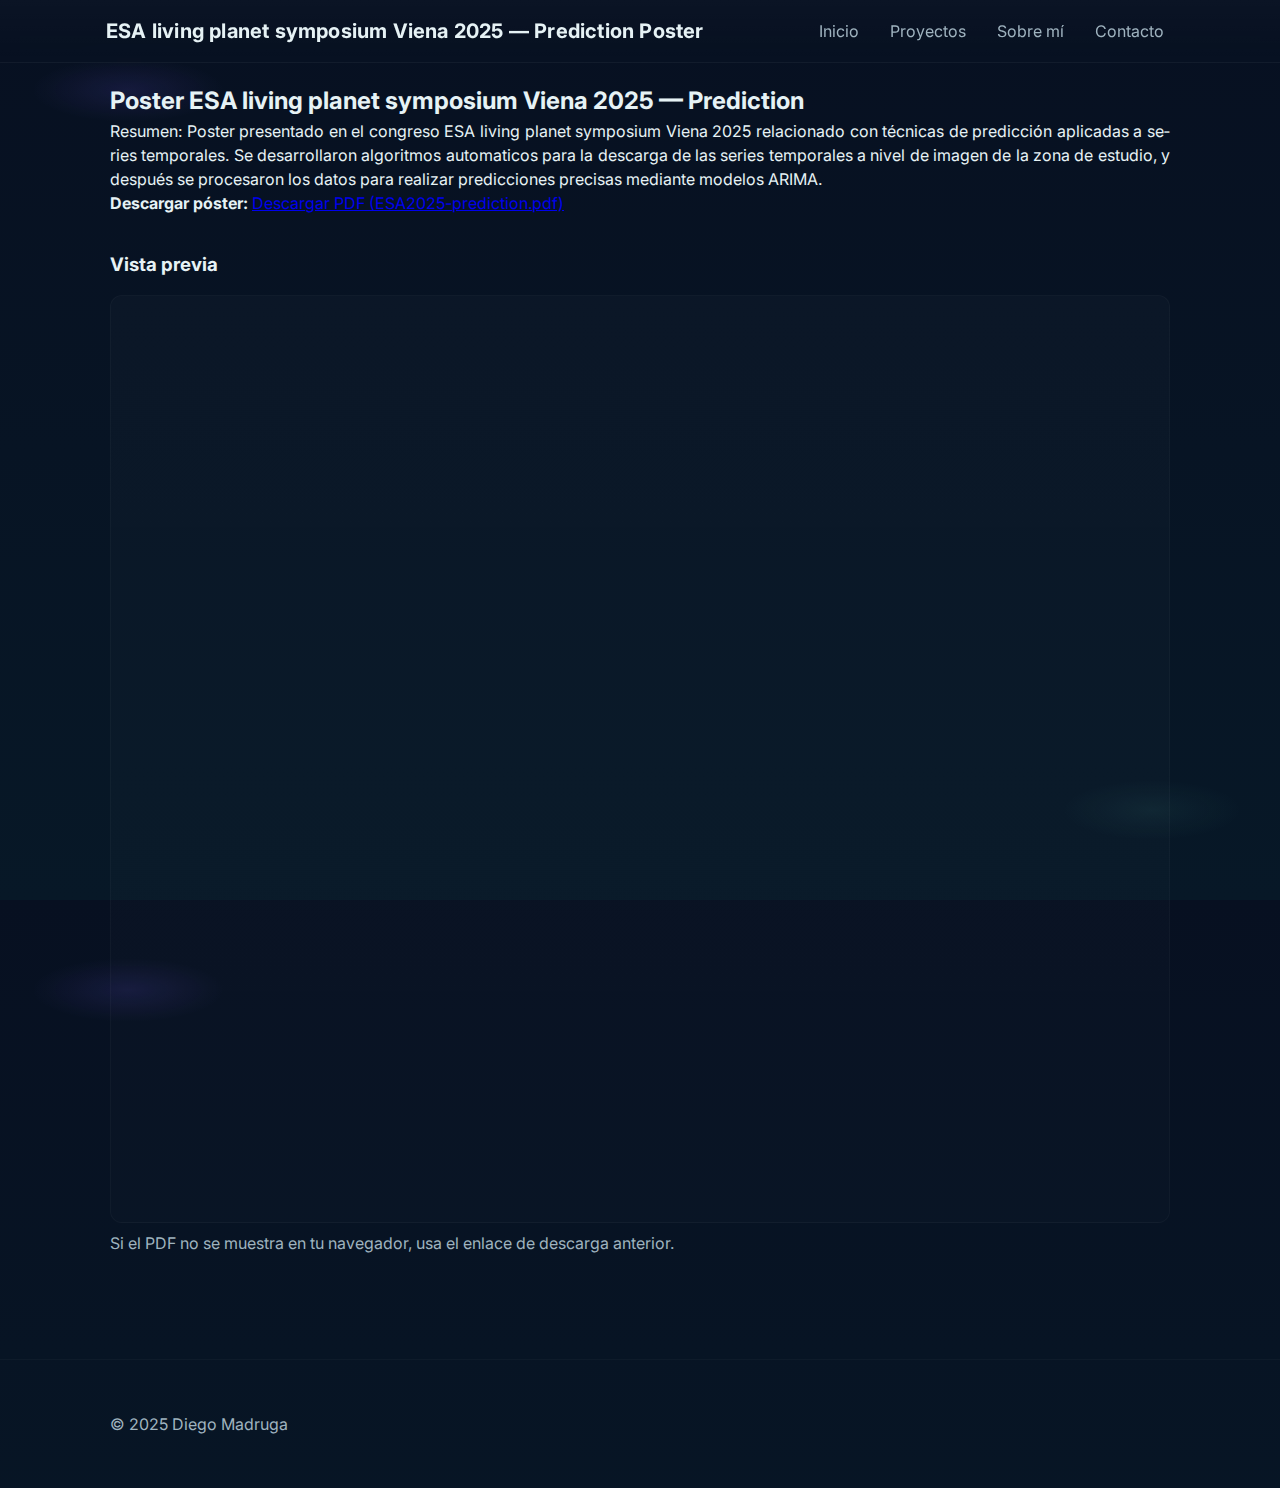
<file: projects/ESA2025-prediction.html>
<!doctype html>
<html lang="es">
<head>
  <meta charset="utf-8">
  <meta name="viewport" content="width=device-width,initial-scale=1">
  <title>ESA2025 — Prediction Poster</title>
  <link href="https://fonts.googleapis.com/css2?family=Inter:wght@300;400;600;700&family=Poppins:wght@600;700&display=swap" rel="stylesheet">
  <link rel="stylesheet" href="../css/style.css">
</head>
<body>
  <header class="site-header">
    <div class="container">
      <h1 class="brand">ESA living planet symposium Viena 2025 — Prediction Poster</h1>
      <nav class="main-nav">
        <a href="../index.html">Inicio</a>
        <a href="index.html">Proyectos</a>
        <a href="../about.html">Sobre mí</a>
        <a href="../contact.html">Contacto</a>
      </nav>
    </div>
  </header>

  <main class="container">
    <h2>Poster ESA living planet symposium Viena 2025 — Prediction</h2>
    <p>Resumen: Poster presentado en el congreso ESA living planet symposium Viena 2025 relacionado con técnicas de predicción aplicadas a series temporales. Se desarrollaron algoritmos automaticos para la descarga de las series temporales a nivel de imagen de la zona de estudio, y después se procesaron los datos para realizar predicciones precisas mediante modelos ARIMA.</p>

    <p><strong>Descargar póster:</strong> <a href="../docs/ESA2025-prediction.pdf" target="_blank" rel="noopener">Descargar PDF (ESA2025-prediction.pdf)</a></p>

    <section class="section">
      <h3>Vista previa</h3>
      <div class="card" style="padding:0;overflow:hidden;">
        <iframe src="../docs/ESA2025-prediction.pdf" title="Póster ESA2025 Prediction" style="width:100%;height:920px;border:0;" loading="lazy"></iframe>
      </div>
      <p class="muted" style="margin-top:.5rem">Si el PDF no se muestra en tu navegador, usa el enlace de descarga anterior.</p>
    </section>

  </main>

  <footer class="site-footer"><div class="container"><p>&copy; 2025 Diego Madruga</p></div></footer>
  <script src="../js/main.js"></script>
</body>
</html>
</file>
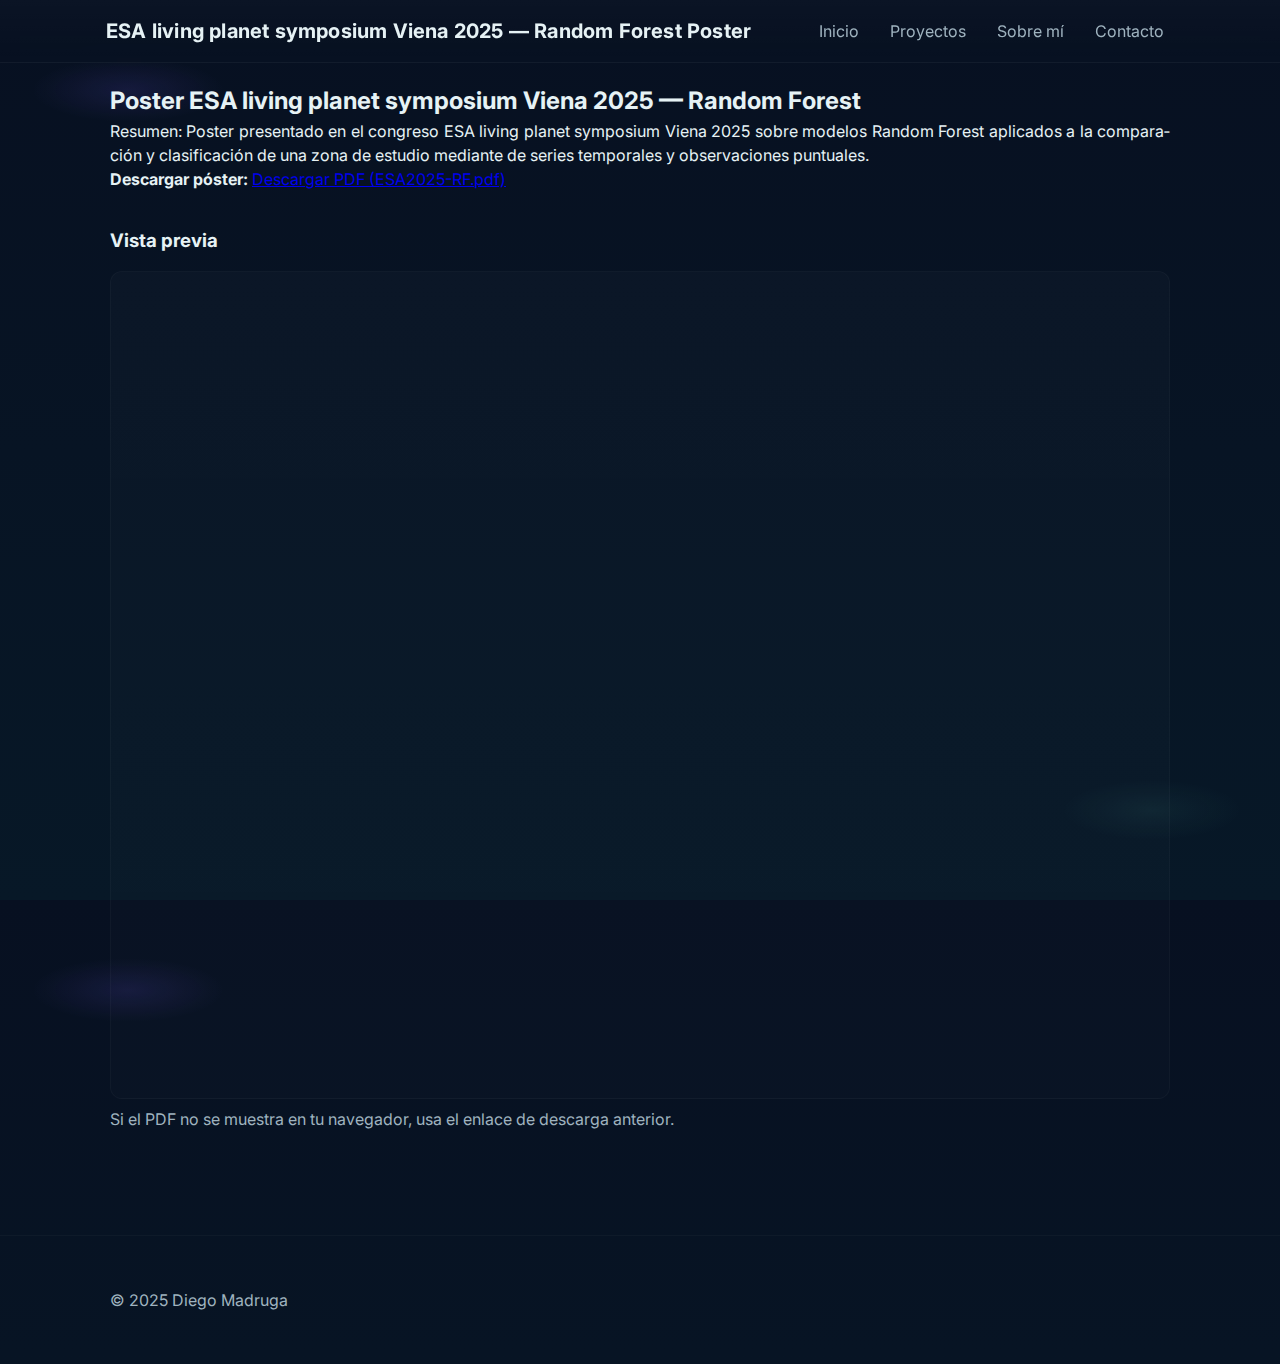
<file: projects/ESA2025-RF.html>
<!doctype html>
<html lang="es">
<head>
  <meta charset="utf-8">
  <meta name="viewport" content="width=device-width,initial-scale=1">
  <title>ESA2025 — Random Forest Poster</title>
  <link href="https://fonts.googleapis.com/css2?family=Inter:wght@300;400;600;700&family=Poppins:wght@600;700&display=swap" rel="stylesheet">
  <link rel="stylesheet" href="../css/style.css">
  <link rel="icon" type="image/png" href="../images/foto_perfil.jpg">
  <link rel="shortcut icon" href="../images/foto_perfil.jpg">
</head>
<body>
  <header class="site-header">
    <div class="container">
      <h1 class="brand">ESA living planet symposium Viena 2025 — Random Forest Poster</h1>
      <nav class="main-nav">
        <a href="../index.html">Inicio</a>
        <a href="index.html">Proyectos</a>
        <a href="../about.html">Sobre mí</a>
        <a href="../contact.html">Contacto</a>
      </nav>
    </div>
  </header>

  <main class="container">
    <h2>Poster ESA living planet symposium Viena 2025 — Random Forest</h2>
    <p>Resumen: Poster presentado en el congreso ESA living planet symposium Viena 2025 sobre modelos Random Forest aplicados a la comparación y clasificación de una zona de estudio mediante de series temporales y observaciones puntuales.</p>

    <p><strong>Descargar póster:</strong> <a href="../docs/ESA2025-RF.pdf" target="_blank" rel="noopener">Descargar PDF (ESA2025-RF.pdf)</a></p>

    <section class="section">
      <h3>Vista previa</h3>
      <div class="card" style="padding:0;overflow:hidden;">
        <iframe src="../docs/ESA2025-RF.pdf" title="Póster ESA2025 Random Forest" style="width:100%;height:820px;border:0;" loading="lazy"></iframe>
      </div>
      <p class="muted" style="margin-top:.5rem">Si el PDF no se muestra en tu navegador, usa el enlace de descarga anterior.</p>
    </section>

  </main>

  <footer class="site-footer"><div class="container"><p>&copy; 2025 Diego Madruga</p></div></footer>
  <script src="../js/main.js"></script>
</body>
</html>
</file>
<file: css/style.css>
/* Estilos modernos para el portfolio */
:root{
  --bg-1: #071021;
  --bg-2: #071827;
  --glass: rgba(255,255,255,0.04);
  --muted: #9fb3bf;
  --accent-1: #6ee7d7;
  --accent-2: #7c5cff;
  --card-bg: linear-gradient(180deg, rgba(255,255,255,0.03), rgba(0,0,0,0.06));
  --text: #e6f2f5;
  --radius: 14px;
}
*{box-sizing:border-box;margin:0;padding:0}
html,body{height:100%}
body{
  font-family: 'Inter', system-ui, -apple-system, 'Segoe UI', Roboto, 'Helvetica Neue', Arial;
  color:var(--text);
  background: radial-gradient(1200px 400px at 10% 10%, rgba(124,92,255,0.12), transparent 8%),
              radial-gradient(900px 300px at 90% 90%, rgba(108,231,206,0.06), transparent 10%),
              linear-gradient(180deg,var(--bg-1),var(--bg-2));
  -webkit-font-smoothing:antialiased;
  -moz-osx-font-smoothing:grayscale;
  line-height:1.5;
}
.container{max-width:1100px;margin:0 auto;padding:1.25rem}
.site-header{
  position:sticky;top:0;z-index:40;
  background:linear-gradient(180deg, rgba(255,255,255,0.02), transparent);
  backdrop-filter: blur(8px);
  border-bottom: 1px solid rgba(255,255,255,0.03);
}
.site-header .container{display:flex;align-items:center;justify-content:space-between;padding:0.75rem 1rem}
.brand{margin:0;font-weight:700;font-size:1.25rem;letter-spacing:0.2px}
.main-nav{display:flex;gap:0.75rem;align-items:center}
.avatar{width:56px;height:56px;border-radius:999px;overflow:hidden;display:inline-block;border:2px solid rgba(255,255,255,0.06)}
.avatar img{width:100%;height:100%;object-fit:cover;display:block}
.main-nav a{color:var(--muted);text-decoration:none;padding:0.45rem 0.6rem;border-radius:8px;position:relative;transition:all 180ms ease}
.main-nav a::after{content:'';position:absolute;left:10%;right:10%;bottom:6px;height:2px;background:linear-gradient(90deg,var(--accent-1),var(--accent-2));opacity:0;transform:translateY(3px);transition:all 200ms ease}
.main-nav a:hover{color:var(--text);transform:translateY(-2px)}
/* No mostrar subrayado al hacer hover: sólo el enlace activo tendrá el subrayado */
.main-nav a:hover::after{opacity:0;transform:translateY(3px)}

/* Enlace activo: subrayado y en negrita */
.main-nav a.active{font-weight:700;color:var(--text)}
.main-nav a.active::after{opacity:1;transform:translateY(0);height:3px}

.hero{display:grid;grid-template-columns:1fr 420px;gap:2rem;align-items:center;padding:3.5rem 0}
.hero .intro{max-width:56ch}
.hero h2{font-size:2.2rem;margin-bottom:0.5rem}
.hero p{color:var(--muted);margin-bottom:1rem}
.hero .cta{display:flex;gap:0.75rem}
.btn{display:inline-flex;align-items:center;gap:0.5rem;padding:0.7rem 1.05rem;border-radius:12px;font-weight:600;text-decoration:none;border:none;cursor:pointer}
.btn-primary{background:linear-gradient(90deg,var(--accent-1),var(--accent-2));color:#022227;box-shadow:0 6px 20px rgba(124,92,255,0.12)}
.btn-ghost{background:transparent;border:1px solid rgba(255,255,255,0.06);color:var(--text)}

.hero-card{background:var(--card-bg);border-radius:var(--radius);padding:1.25rem;border:1px solid rgba(255,255,255,0.04);display:flex;flex-direction:column;gap:0.5rem;box-shadow:0 10px 30px rgba(2,12,23,0.5)}
.hero-card{grid-column:1 / -1;width:100%}
.hero-card h3{margin:0}
.muted{color:var(--muted)}

.section{padding:2.25rem 0}
.section h3{margin-bottom:1rem}

.grid{display:grid;grid-template-columns:repeat(auto-fit,minmax(240px,1fr));gap:1rem}
.card{background:linear-gradient(180deg, rgba(255,255,255,0.02), rgba(255,255,255,0.01));padding:1.25rem;border-radius:12px;border:1px solid rgba(255,255,255,0.03);transition:transform 220ms cubic-bezier(.2,.9,.2,1),box-shadow 220ms}
.card:hover{transform:translateY(-8px) scale(1.01);box-shadow:0 20px 40px rgba(2,12,23,0.6)}
.card h4{margin:0 0 0.5rem}
.card p{color:var(--muted);font-size:0.98rem}

.about-preview{display:flex;flex-direction:column;gap:0.75rem}

/* List indentation: desplazar listas del margen izquierdo */
ul, ol {
  padding-left: 1.75rem; /* una tabulación aproximada */
  margin-left: 0;
}
/* Nivel anidado: una tabulación adicional */
ul ul, ol ol, ul ol, ol ul {
  padding-left: 1.25rem;
}
/* Separación entre items */
li { margin-bottom: 0.45rem; }


.site-footer{padding:2rem 0;border-top:1px solid rgba(255,255,255,0.03);margin-top:3rem;text-align:center;color:var(--muted)}

/* Small utilities */
.sr-only{position:absolute;width:1px;height:1px;padding:0;margin:-1px;overflow:hidden;clip:rect(0,0,0,0);white-space:nowrap;border:0}

/* Párrafos justificados */
p { 
  text-align: justify;
  text-justify: inter-word;
  hyphens: auto;
  -moz-hyphens: auto;
  -webkit-hyphens: auto;
}
/* En pantallas pequeñas, mantener texto alineado a la izquierda para mejor legibilidad */
@media (max-width:520px) {
  p { text-align: left; }
}

@media(max-width:980px){.hero{grid-template-columns:1fr;}.hero .hero-card{order:2}.site-header .container{flex-direction:row;gap:0.5rem}}
@media(max-width:600px){.main-nav{display:flex;gap:0.4rem}.container{padding:0.75rem}}

/* Small animated entrance */
@keyframes floatIn{from{opacity:0;transform:translateY(12px)}to{opacity:1;transform:none}}
.card, .hero-card, .btn{animation:floatIn 450ms ease both}

/* Theme helper for links */
a.link-underline{color:var(--accent-1);text-decoration:none;border-bottom:2px solid transparent;transition:all 180ms}
a.link-underline:hover{border-bottom-color:var(--accent-2)}
</file>
<file: css/stars.css>
/* Fondo animado de estrellas y meteoros */
body.stars-bg {
  position: relative;
  background-color: #0c0c1d; /* Fondo oscuro espacial */
  overflow-x: hidden; /* Evita el desbordamiento horizontal */
}

/* Contenedor para las estrellas y meteoros */
.stars-container {
  position: fixed;
  top: 0;
  left: 0;
  width: 100%;
  height: 100%;
  z-index: -1; /* Detrás de todo el contenido */
  overflow: hidden;
  pointer-events: none; /* Evita que intercepte clics */
}

/* Estrellas titilantes */
.star {
  position: absolute;
  background-color: white;
  border-radius: 50%;
  animation: twinkle 2s infinite ease-in-out;
}

@keyframes twinkle {
  0%, 100% { opacity: 0.5; }
  50% { opacity: 1; }
}

/* Meteoros */
.meteor {
  position: absolute;
  width: 2px;
  height: 2px;
  background-color: white;
  border-radius: 50%;
  box-shadow: 0 0 10px 2px white;
  animation: fall linear infinite;
}

.meteor::after {
  content: '';
  position: absolute;
  top: 50%;
  /* Corrección final: posiciona la estela correctamente detrás del meteoro */
  right: 1px;
  transform: translateY(-50%);
  width: 100px; /* Longitud de la estela */
  height: 1px;
  background: linear-gradient(to right, transparent, white);
  transform-origin: right center;
}

@keyframes fall {
  0% { transform: translate(-100vw, -100px) rotate(40deg); opacity: 1; }
  100% { transform: translate(100vw, calc(100vh + 100px)) rotate(40deg); opacity: 0; }
}
</file>
